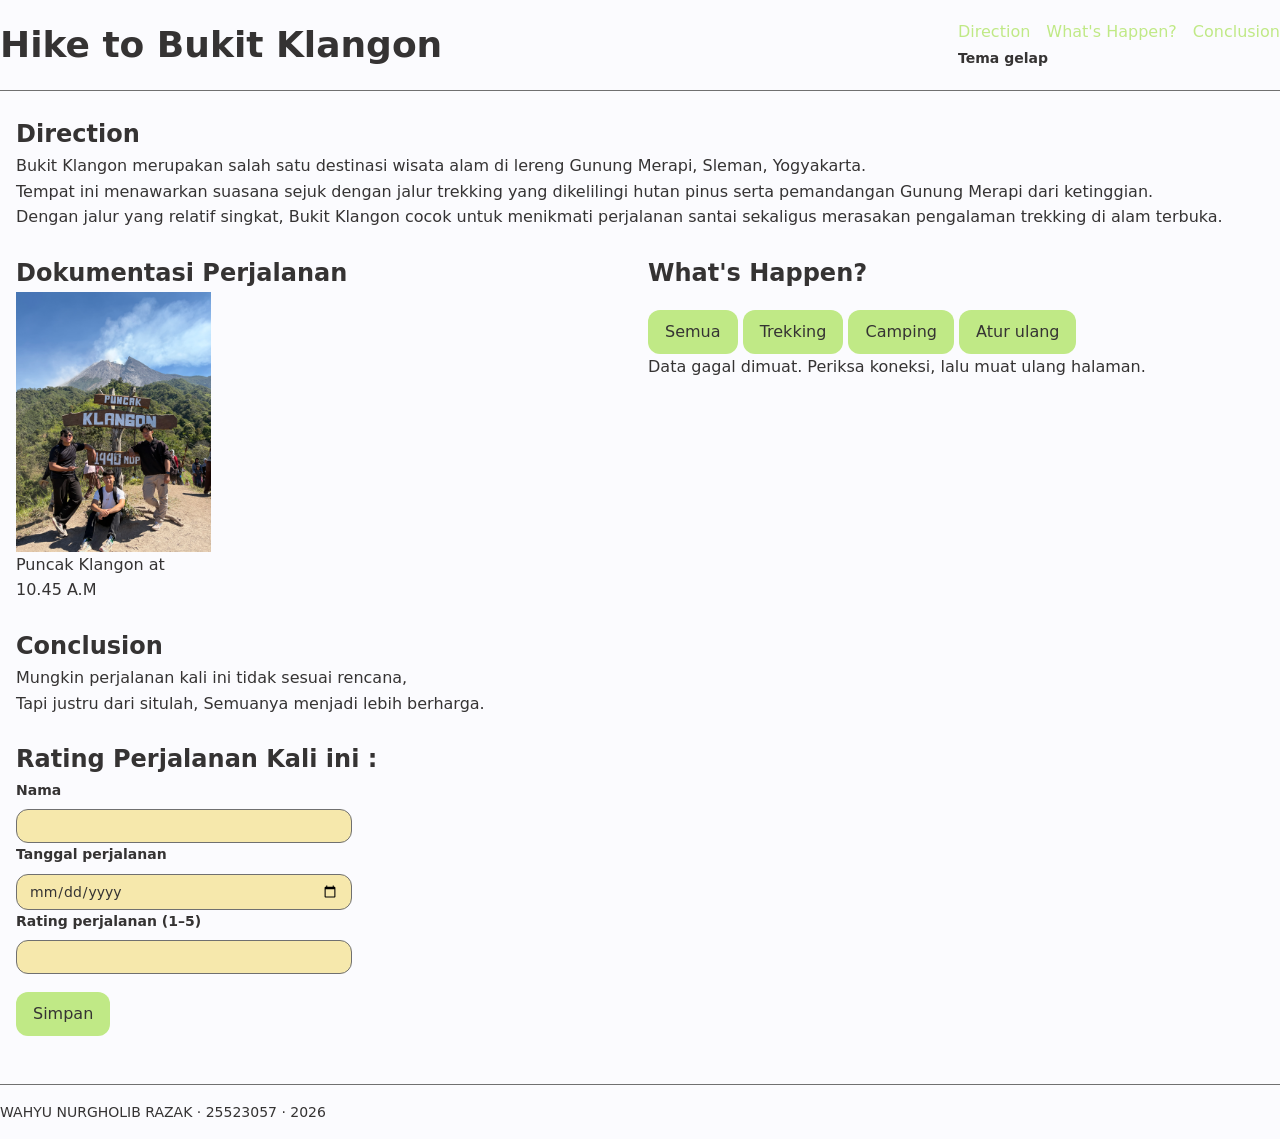
<file: backup-ws-p12/profil.html>
<!--
  KERANGKA AWAL — Halaman Profil Saya
  PABW 2026/2027 · Pertemuan 3

  Cara pakai:
  1. Salin berkas ini, ganti nama menjadi profil.html
  2. Ganti setiap tulisan TODO dengan isi milik Anda SENDIRI
  3. Simpan, lalu buka di peramban (F5 untuk memuat ulang)
  4. Kerjakan berurutan mengikuti Lembar B, C, D, dan E pada worksheet

  Jangan menghapus komentar TODO sebelum bagian itu Anda kerjakan —
  komentar itu adalah daftar periksa Anda sendiri.
-->

<!doctype html>
<html lang="id">
  <head>
    <title>Hike to Bukit Klangon</title>
    <meta charset="utf-8" />
    <meta name="viewport" content="width=device-width, initial-scale=1.0" />

    <link rel="stylesheet" href="tokens.css" />
    <link rel="stylesheet" href="base.css" />
    <link rel="stylesheet" href="layout.css" />
    <link rel="stylesheet" href="komponen.css" />
    <link rel="stylesheet" href="tema.css" />
    <link rel="stylesheet" href="responsif.css" />
  </head>

  <body>
    <div class="page">
      <header>
        <div class="header-baris">
          <h1>Hike to Bukit Klangon</h1>

          <nav aria-label="Navigasi utama">
            <ul>
              <li><a href="#direction">Direction</a></li>
              <li><a href="#whats-happen">What's Happen?</a></li>
              <li><a href="#conclusion">Conclusion</a></li>
            </ul>

            <div class="tema">
              <input type="checkbox" id="tema" class="pengalih-tema" />
              <label for="tema" class="tombol-tema">Tema gelap</label>
            </div>
          </nav>
        </div>
      </header>

      <main>
        <section id="direction">
          <h2>Direction</h2>

          <p>
            Bukit Klangon merupakan salah satu destinasi wisata alam di lereng
            Gunung Merapi, Sleman, Yogyakarta.
          </p>

          <p>
            Tempat ini menawarkan suasana sejuk dengan jalur trekking yang
            dikelilingi hutan pinus serta pemandangan Gunung Merapi dari
            ketinggian.
          </p>

          <p>
            Dengan jalur yang relatif singkat, Bukit Klangon cocok untuk
            menikmati perjalanan santai sekaligus merasakan pengalaman trekking
            di alam terbuka.
          </p>
        </section>

        <div class="isi">
          <section id="galeri">
            <h2>Dokumentasi Perjalanan</h2>

            <div class="galeri-grid">
              <figure>
                <img
                  src="IMG_2021.jpg"
                  alt="Pemandangan Gunung Merapi dari puncak Bukit Klangon"
                  width="300"
                  height="340"
                  loading="lazy"
                />

                <figcaption>Puncak Klangon at 10.45 A.M</figcaption>
              </figure>
            </div>
          </section>

          <section id="whats-happen">
            <h2>What's Happen?</h2>

            <!-- WADAH TOMBOL FILTER -->
            <div id="filter">
              <div id="filter">
                <button data-kategori="semua" class="aktif">Semua</button>
                <button data-kategori="trekking">Trekking</button>
                <button data-kategori="camping">Camping</button>
                <button id="atur-ulang">Atur ulang</button>
              </div>
            </div>

            <!-- Pesan Jika Filter Kosong -->
            <p id="pesan-kosong" hidden>Tidak ada catatan pada kategori ini</p>

            <!-- Pesan Saat Data Dimuat -->
            <p id="muat" hidden>Memuat data...</p>

            <!-- Wadah Daftar Proyek -->
            <div class="katalog" id="daftar">
              <!-- Isinya diisi otomatis oleh file dom.js -->
            </div>
          </section>
        </div>

        <section id="conclusion">
          <h2>Conclusion</h2>

          <p>Mungkin perjalanan kali ini tidak sesuai rencana,</p>

          <p>Tapi justru dari situlah, Semuanya menjadi lebih berharga.</p>
        </section>

        <section id="form-perjalanan">
          <h2>Rating Perjalanan Kali ini :</h2>

          <form action="/simpan" method="post">
            <div class="form-kolom">
              <label for="nama">Nama</label>

              <input type="text" id="nama" name="nama" required />

              <small class="pesan-galat"> Nama wajib diisi. </small>
            </div>

            <div class="form-kolom">
              <label for="tanggal"> Tanggal perjalanan </label>

              <input type="date" id="tanggal" name="tanggal" required />

              <small class="pesan-galat">
                Tanggal perjalanan wajib diisi.
              </small>
            </div>

            <div class="form-kolom">
              <label for="rating"> Rating perjalanan (1–5) </label>

              <input
                type="number"
                id="rating"
                name="rating"
                min="1"
                max="5"
                required
              />

              <small class="pesan-galat">
                Rating harus diisi dengan angka 1 sampai 5.
              </small>
            </div>

            <button type="submit">Simpan</button>
          </form>
        </section>
      </main>

      <footer>
        <p>WAHYU NURGHOLIB RAZAK · 25523057 · 2026</p>
      </footer>
    </div>

    <script type="module" src="js/app.js"></script>
  </body>
</html>
</file>
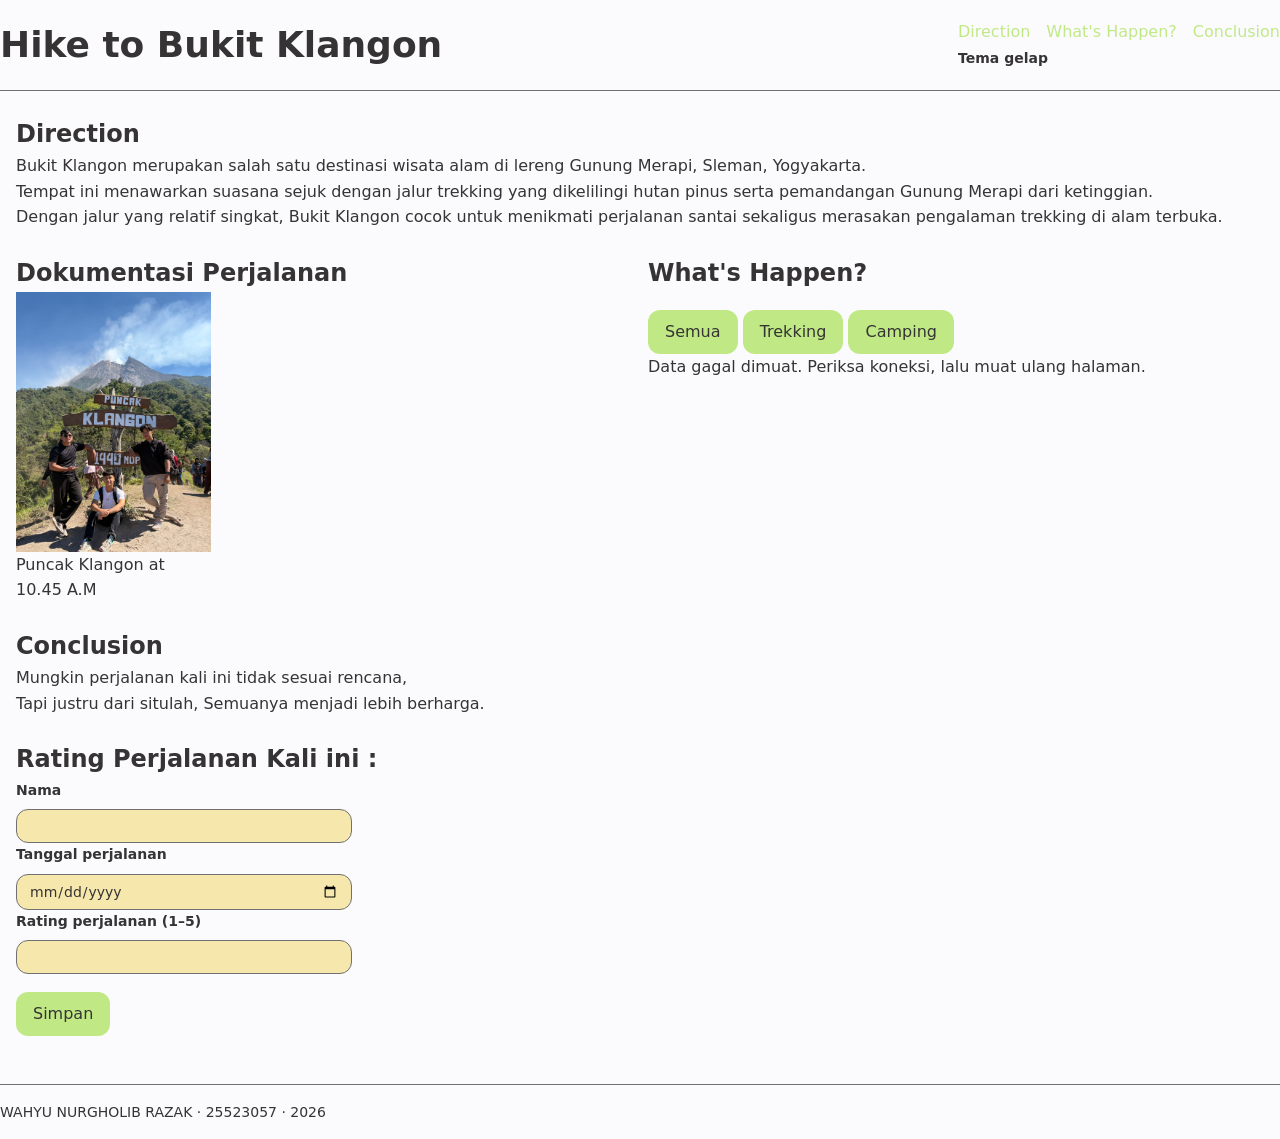
<file: worksheet-p10/profil.html>
<!--
  KERANGKA AWAL — Halaman Profil Saya
  PABW 2026/2027 · Pertemuan 3

  Cara pakai:
  1. Salin berkas ini, ganti nama menjadi profil.html
  2. Ganti setiap tulisan TODO dengan isi milik Anda SENDIRI
  3. Simpan, lalu buka di peramban (F5 untuk memuat ulang)
  4. Kerjakan berurutan mengikuti Lembar B, C, D, dan E pada worksheet

  Jangan menghapus komentar TODO sebelum bagian itu Anda kerjakan —
  komentar itu adalah daftar periksa Anda sendiri.
-->

<!doctype html>
<html lang="id">
  <head>
    <title>Hike to Bukit Klangon</title>
    <meta charset="utf-8" />
    <meta name="viewport" content="width=device-width, initial-scale=1.0" />

    <link rel="stylesheet" href="tokens.css" />
    <link rel="stylesheet" href="base.css" />
    <link rel="stylesheet" href="layout.css" />
    <link rel="stylesheet" href="komponen.css" />
    <link rel="stylesheet" href="tema.css" />
    <link rel="stylesheet" href="responsif.css" />
  </head>

  <body>
    <div class="page">
      <header>
        <div class="header-baris">
          <h1>Hike to Bukit Klangon</h1>

          <nav aria-label="Navigasi utama">
            <ul>
              <li><a href="#direction">Direction</a></li>
              <li><a href="#whats-happen">What's Happen?</a></li>
              <li><a href="#conclusion">Conclusion</a></li>
            </ul>

            <div class="tema">
              <input type="checkbox" id="tema" class="pengalih-tema" />
              <label for="tema" class="tombol-tema">Tema gelap</label>
            </div>
          </nav>
        </div>
      </header>

      <main>
        <section id="direction">
          <h2>Direction</h2>

          <p>
            Bukit Klangon merupakan salah satu destinasi wisata alam di lereng
            Gunung Merapi, Sleman, Yogyakarta.
          </p>

          <p>
            Tempat ini menawarkan suasana sejuk dengan jalur trekking yang
            dikelilingi hutan pinus serta pemandangan Gunung Merapi dari
            ketinggian.
          </p>

          <p>
            Dengan jalur yang relatif singkat, Bukit Klangon cocok untuk
            menikmati perjalanan santai sekaligus merasakan pengalaman trekking
            di alam terbuka.
          </p>
        </section>

        <div class="isi">
          <section id="galeri">
            <h2>Dokumentasi Perjalanan</h2>

            <div class="galeri-grid">
              <figure>
                <img
                  src="IMG_2021.jpg"
                  alt="Pemandangan Gunung Merapi dari puncak Bukit Klangon"
                  width="300"
                  height="340"
                  loading="lazy"
                />

                <figcaption>Puncak Klangon at 10.45 A.M</figcaption>
              </figure>
            </div>
          </section>

          <section id="whats-happen">
            <h2>What's Happen?</h2>

            <!-- WADAH TOMBOL FILTER -->
            <div id="filter">
              <div id="filter">
                <button data-kategori="semua" class="aktif">Semua</button>
                <button data-kategori="trekking">Trekking</button>
                <button data-kategori="camping">Camping</button>
              </div>
            </div>

            <!-- Pesan Jika Filter Kosong -->
            <p id="pesan-kosong" hidden>Tidak ada catatan pada kategori ini</p>

            <!-- Pesan Saat Data Dimuat -->
            <p id="muat" hidden>Memuat data...</p>

            <!-- Wadah Daftar Proyek -->
            <div class="katalog" id="daftar">
              <!-- Isinya diisi otomatis oleh file dom.js -->
            </div>
          </section>
        </div>

        <section id="conclusion">
          <h2>Conclusion</h2>

          <p>Mungkin perjalanan kali ini tidak sesuai rencana,</p>

          <p>Tapi justru dari situlah, Semuanya menjadi lebih berharga.</p>
        </section>

        <section id="form-perjalanan">
          <h2>Rating Perjalanan Kali ini :</h2>

          <form action="/simpan" method="post">
            <div class="form-kolom">
              <label for="nama">Nama</label>

              <input type="text" id="nama" name="nama" required />

              <small class="pesan-galat"> Nama wajib diisi. </small>
            </div>

            <div class="form-kolom">
              <label for="tanggal"> Tanggal perjalanan </label>

              <input type="date" id="tanggal" name="tanggal" required />

              <small class="pesan-galat">
                Tanggal perjalanan wajib diisi.
              </small>
            </div>

            <div class="form-kolom">
              <label for="rating"> Rating perjalanan (1–5) </label>

              <input
                type="number"
                id="rating"
                name="rating"
                min="1"
                max="5"
                required
              />

              <small class="pesan-galat">
                Rating harus diisi dengan angka 1 sampai 5.
              </small>
            </div>

            <button type="submit">Simpan</button>
          </form>
        </section>
      </main>

      <footer>
        <p>WAHYU NURGHOLIB RAZAK · 25523057 · 2026</p>
      </footer>
    </div>

    <script type="module" src="js/app.js"></script>
  </body>
</html>
</file>
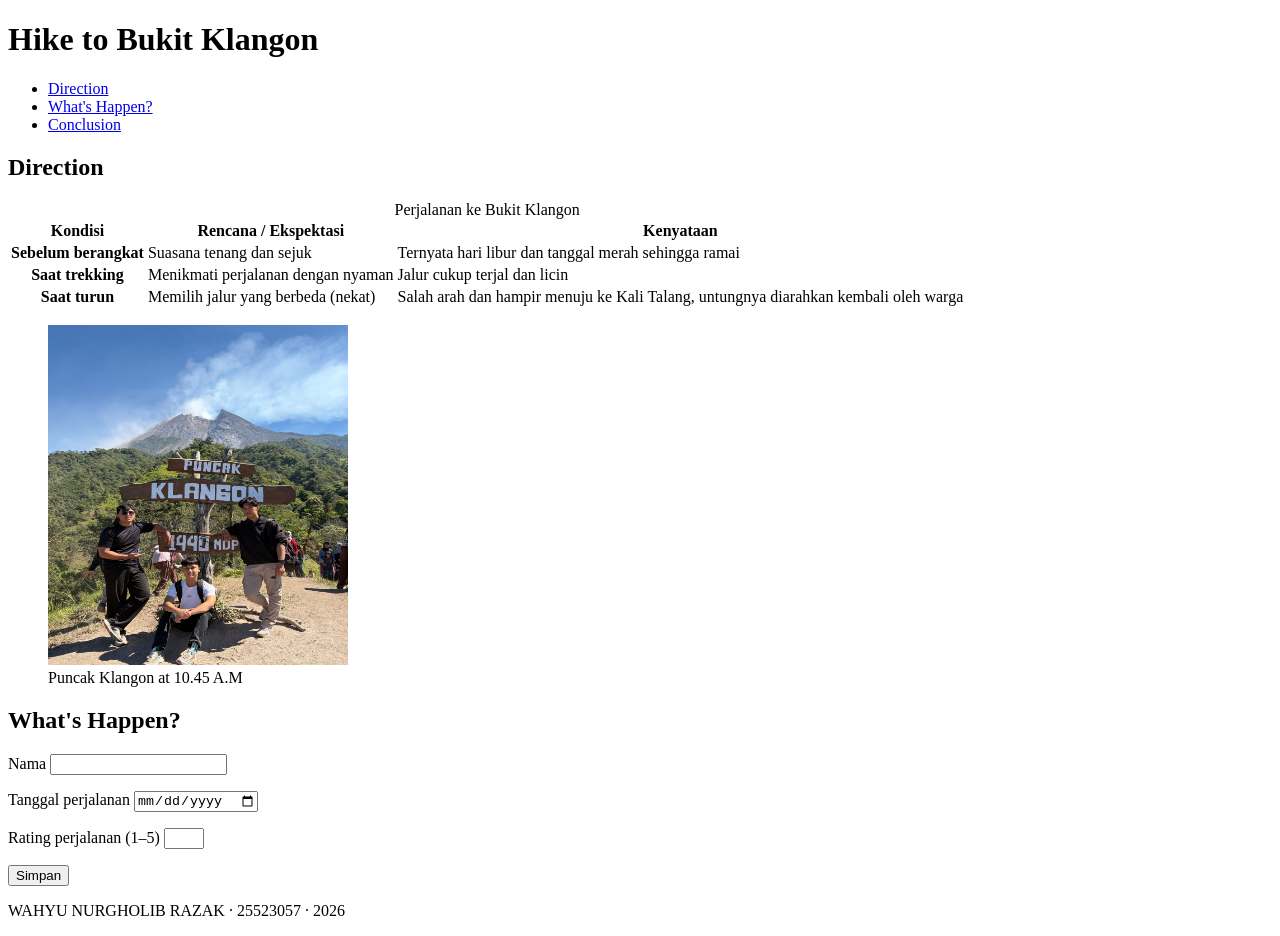
<file: worksheet-p3/profil.html>
<!--
  KERANGKA AWAL — Halaman Profil Saya
  PABW 2026/2027 · Pertemuan 3

  Cara pakai:
  1. Salin berkas ini, ganti nama menjadi profil.html
  2. Ganti setiap tulisan TODO dengan isi milik Anda SENDIRI
  3. Simpan, lalu buka di peramban (F5 untuk memuat ulang)
  4. Kerjakan berurutan mengikuti Lembar B, C, D, dan E pada worksheet

  Jangan menghapus komentar TODO sebelum bagian itu Anda kerjakan —
  komentar itu adalah daftar periksa Anda sendiri.
-->

<!doctype html>
<html lang="id">
  <head>
    <title>Hike to Bukit Klangon</title>
    <meta charset="utf-8" />
    <meta name="viewport" content="width=device-width, initial-scale=1.0" />
  </head>

  <body>
    <header>
      <h1>Hike to Bukit Klangon</h1>
      <nav aria-label="Navigasi utama">
        <ul>
          <li><a href="#direction">Direction</a></li>
          <li><a href="#whats-happen">What's Happen?</a></li>
          <li><a href="#conclusion">Conclusion</a></li>
        </ul>
      </nav>
    </header>

    <main>
      <section id="direction">
        <h2>Direction</h2>
        <table>
          <caption>
            Perjalanan ke Bukit Klangon
          </caption>

          <thead>
            <tr>
              <th scope="col">Kondisi</th>
              <th scope="col">Rencana / Ekspektasi</th>
              <th scope="col">Kenyataan</th>
            </tr>
          </thead>

          <tbody>
            <tr>
              <th scope="row">Sebelum berangkat</th>
              <td>Suasana tenang dan sejuk</td>
              <td>Ternyata hari libur dan tanggal merah sehingga ramai</td>
            </tr>

            <tr>
              <th scope="row">Saat trekking</th>
              <td>Menikmati perjalanan dengan nyaman</td>
              <td>Jalur cukup terjal dan licin</td>
            </tr>

            <tr>
              <th scope="row">Saat turun</th>
              <td>Memilih jalur yang berbeda (nekat)</td>
              <td>Salah arah dan hampir menuju ke Kali Talang, untungnya diarahkan kembali oleh warga</td>
            </tr>
          </tbody>
        </table>
        <figure>
          <img
            src="IMG_2021.jpg"
            alt="FOTO DI PUNCAK KLANGON"
            width="300"
            height="340"
            loading="lazy"
          />
          <figcaption>Puncak Klangon at 10.45 A.M</figcaption>
        </figure>
      </section>

      <section id="whats-happen">
        <h2>What's Happen?</h2>

        <form action="/simpan" method="post">
          <p>
            <label for="nama">Nama</label>
            <input type="text" id="nama" name="nama" required />
          </p>

          <p>
            <label for="tanggal">Tanggal perjalanan</label>
            <input type="date" id="tanggal" name="tanggal" required />
          </p>

          <p>
            <label for="rating">Rating perjalanan (1–5)</label>
            <input
              type="number"
              id="rating"
              name="rating"
              min="1"
              max="5"
              required
            />
          </p>

          <button type="submit">Simpan</button>
        </form>
      </section>
    </main>

    <footer id="conclusion">
      <p>WAHYU NURGHOLIB RAZAK · 25523057 · 2026</p>
    </footer>
  </body>
</html>
</file>
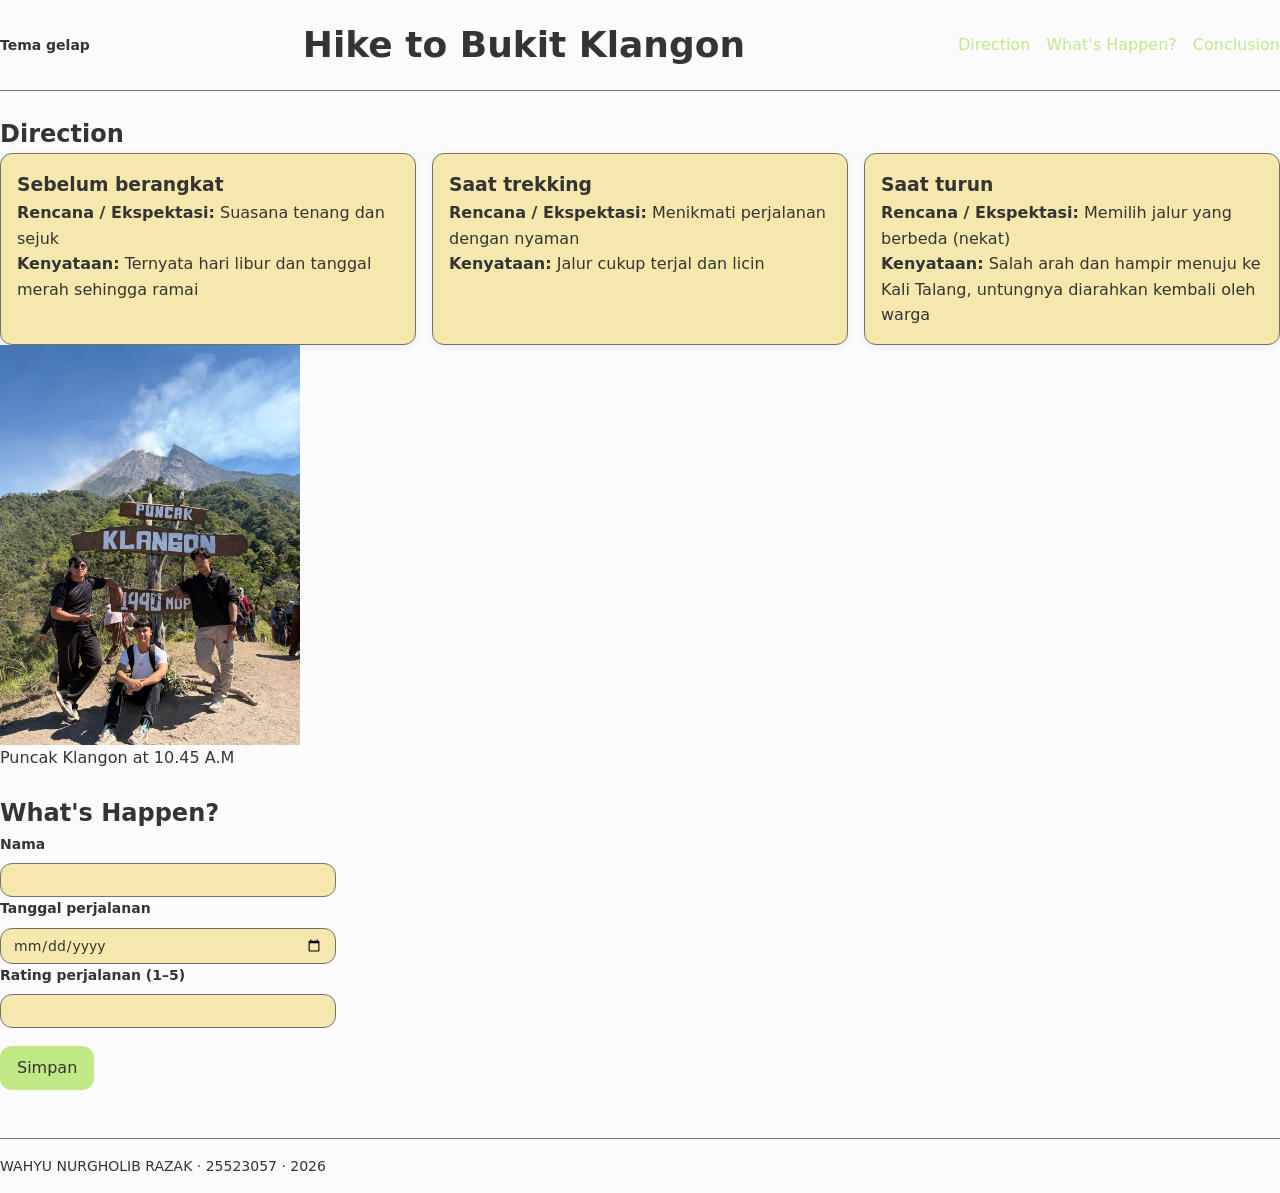
<file: worksheet-p4/profil.html>
<!--
  KERANGKA AWAL — Halaman Profil Saya
  PABW 2026/2027 · Pertemuan 3

  Cara pakai:
  1. Salin berkas ini, ganti nama menjadi profil.html
  2. Ganti setiap tulisan TODO dengan isi milik Anda SENDIRI
  3. Simpan, lalu buka di peramban (F5 untuk memuat ulang)
  4. Kerjakan berurutan mengikuti Lembar B, C, D, dan E pada worksheet

  Jangan menghapus komentar TODO sebelum bagian itu Anda kerjakan —
  komentar itu adalah daftar periksa Anda sendiri.
-->

<!doctype html>
<html lang="id">
  <head>
    <title>Hike to Bukit Klangon</title>
    <meta charset="utf-8" />
    <meta name="viewport" content="width=device-width, initial-scale=1.0" />

    <link rel="stylesheet" href="tokens.css" />
    <link rel="stylesheet" href="base.css" />
    <link rel="stylesheet" href="layout.css" />
    <link rel="stylesheet" href="komponen.css" />
    <link rel="stylesheet" href="tema.css" />
  </head>

  <body>
    <header>
      <div class="header-baris">
        <input type="checkbox" id="tema" class="pengalih-tema" />
        <label for="tema" class="tombol-tema">Tema gelap</label>
        <h1>Hike to Bukit Klangon</h1>
        <nav aria-label="Navigasi utama">
          <ul>
            <li><a href="#direction">Direction</a></li>
            <li><a href="#whats-happen">What's Happen?</a></li>
            <li><a href="#conclusion">Conclusion</a></li>
          </ul>
        </nav>
      </div>
    </header>

    <main>
      <section id="direction">
        <h2>Direction</h2>
        <div class="katalog">
          <article class="kartu">
            <h3>Sebelum berangkat</h3>
            <p>
              <strong>Rencana / Ekspektasi:</strong> Suasana tenang dan sejuk
            </p>
            <p>
              <strong>Kenyataan:</strong> Ternyata hari libur dan tanggal merah
              sehingga ramai
            </p>
          </article>

          <article class="kartu">
            <h3>Saat trekking</h3>
            <p>
              <strong>Rencana / Ekspektasi:</strong> Menikmati perjalanan dengan
              nyaman
            </p>
            <p><strong>Kenyataan:</strong> Jalur cukup terjal dan licin</p>
          </article>

          <article class="kartu">
            <h3>Saat turun</h3>
            <p>
              <strong>Rencana / Ekspektasi:</strong> Memilih jalur yang berbeda
              (nekat)
            </p>
            <p>
              <strong>Kenyataan:</strong> Salah arah dan hampir menuju ke Kali
              Talang, untungnya diarahkan kembali oleh warga
            </p>
          </article>
        </div>
        <figure>
          <img
            src="IMG_2021.jpg"
            alt="FOTO DI PUNCAK KLANGON"
            width="300"
            height="340"
            loading="lazy"
          />
          <figcaption>Puncak Klangon at 10.45 A.M</figcaption>
        </figure>
      </section>

      <section id="whats-happen">
        <h2>What's Happen?</h2>

        <form action="/simpan" method="post">
          <div class="form-kolom">
            <label for="nama">Nama</label>
            <input type="text" id="nama" name="nama" required />
            <small class="pesan-galat">Nama wajib diisi.</small>
          </div>

          <div class="form-kolom">
            <label for="tanggal">Tanggal perjalanan</label>
            <input type="date" id="tanggal" name="tanggal" required />
            <small class="pesan-galat"> Tanggal perjalanan wajib diisi. </small>
          </div>

          <div class="form-kolom">
            <label for="rating">Rating perjalanan (1–5)</label>
            <input
              type="number"
              id="rating"
              name="rating"
              min="1"
              max="5"
              required
            />
            <small class="pesan-galat">
              Rating harus diisi dengan angka 1 sampai 5.
            </small>
          </div>

          <button type="submit">Simpan</button>
        </form>
      </section>
    </main>

    <footer id="conclusion">
      <p>WAHYU NURGHOLIB RAZAK · 25523057 · 2026</p>
    </footer>
  </body>
</html>
</file>
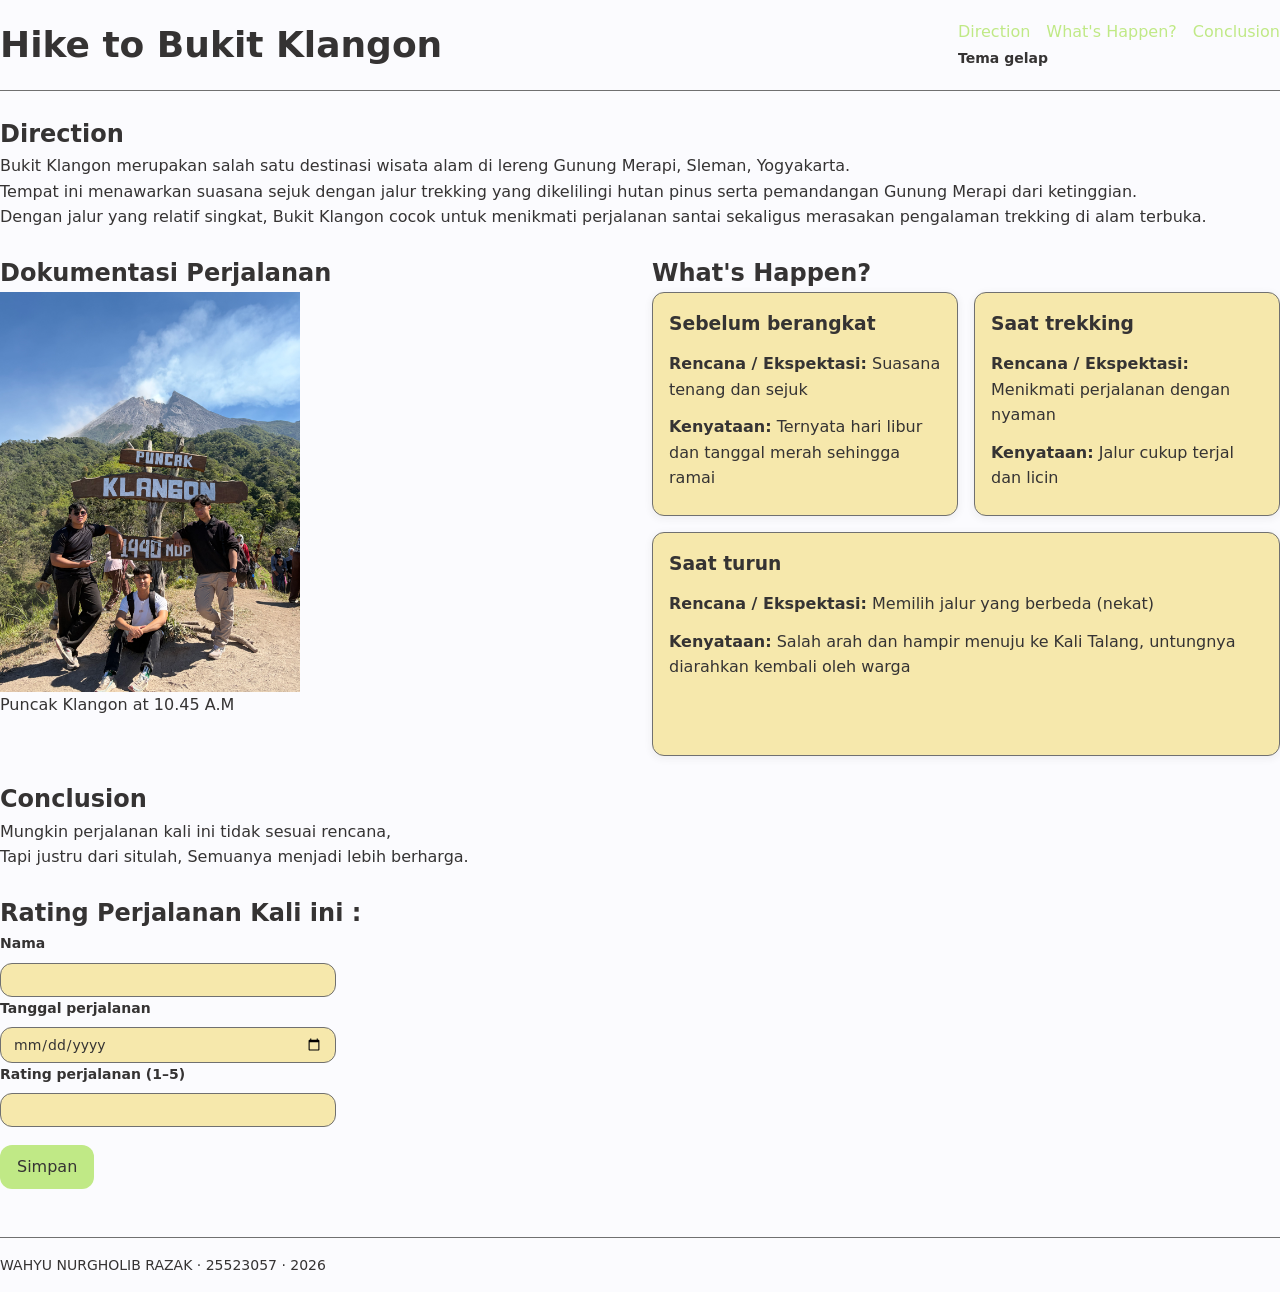
<file: worksheet-p5/profil.html>
<!--
  KERANGKA AWAL — Halaman Profil Saya
  PABW 2026/2027 · Pertemuan 3

  Cara pakai:
  1. Salin berkas ini, ganti nama menjadi profil.html
  2. Ganti setiap tulisan TODO dengan isi milik Anda SENDIRI
  3. Simpan, lalu buka di peramban (F5 untuk memuat ulang)
  4. Kerjakan berurutan mengikuti Lembar B, C, D, dan E pada worksheet

  Jangan menghapus komentar TODO sebelum bagian itu Anda kerjakan —
  komentar itu adalah daftar periksa Anda sendiri.
-->

<!doctype html>
<html lang="id">
  <head>
    <title>Hike to Bukit Klangon</title>
    <meta charset="utf-8" />
    <meta name="viewport" content="width=device-width, initial-scale=1.0" />

    <link rel="stylesheet" href="tokens.css" />
    <link rel="stylesheet" href="base.css" />
    <link rel="stylesheet" href="layout.css" />
    <link rel="stylesheet" href="komponen.css" />
    <link rel="stylesheet" href="tema.css" />
  </head>

  <body>
    <div class="page">

      <header>
        <div class="header-baris">
          <h1>Hike to Bukit Klangon</h1>

          <nav aria-label="Navigasi utama">
            <ul>
              <li><a href="#direction">Direction</a></li>
              <li><a href="#whats-happen">What's Happen?</a></li>
              <li><a href="#conclusion">Conclusion</a></li>
            </ul>

            <div class="tema">
              <input
                type="checkbox"
                id="tema"
                class="pengalih-tema"
              />
              <label for="tema" class="tombol-tema">Tema gelap</label>
            </div>
          </nav>
        </div>
      </header>

      <main>

        <section id="direction">
          <h2>Direction</h2>

          <p>
            Bukit Klangon merupakan salah satu destinasi wisata alam di lereng
            Gunung Merapi, Sleman, Yogyakarta.
          </p>

          <p>
            Tempat ini menawarkan suasana sejuk dengan jalur trekking yang
            dikelilingi hutan pinus serta pemandangan Gunung Merapi dari
            ketinggian.
          </p>

          <p>
            Dengan jalur yang relatif singkat, Bukit Klangon cocok untuk
            menikmati perjalanan santai sekaligus merasakan pengalaman trekking
            di alam terbuka.
          </p>
        </section>

        <div class="isi">

          <section id="galeri">
            <h2>Dokumentasi Perjalanan</h2>

            <div class="galeri-grid">
            <figure>
              <img
                src="IMG_2021.jpg"
                alt="Pemandangan Gunung Merapi dari puncak Bukit Klangon"
                width="300"
                height="340"
                loading="lazy"
              />

              <figcaption>
                Puncak Klangon at 10.45 A.M
              </figcaption>
            </figure>
            </div>
          </section>

          <section id="whats-happen">
            <h2>What's Happen?</h2>

            <div class="katalog">

              <article class="kartu">
                <h3>Sebelum berangkat</h3>

                <p>
                  <strong>Rencana / Ekspektasi:</strong>
                  Suasana tenang dan sejuk
                </p>

                <p>
                  <strong>Kenyataan:</strong>
                  Ternyata hari libur dan tanggal merah sehingga ramai
                </p>
              </article>

              <article class="kartu">
                <h3>Saat trekking</h3>

                <p>
                  <strong>Rencana / Ekspektasi:</strong>
                  Menikmati perjalanan dengan nyaman
                </p>

                <p>
                  <strong>Kenyataan:</strong>
                  Jalur cukup terjal dan licin
                </p>
              </article>

              <article class="kartu">
                <h3>Saat turun</h3>

                <p>
                  <strong>Rencana / Ekspektasi:</strong>
                  Memilih jalur yang berbeda (nekat)
                </p>

                <p>
                  <strong>Kenyataan:</strong>
                  Salah arah dan hampir menuju ke Kali Talang,
                  untungnya diarahkan kembali oleh warga
                </p>
              </article>

            </div>
          </section>

        </div>

        <section id="conclusion">
          <h2>Conclusion</h2>

          <p>
            Mungkin perjalanan kali ini tidak sesuai rencana,
          </p>

          <p>
            Tapi justru dari situlah, Semuanya menjadi lebih berharga.
          </p>
        </section>

        <section id="form-perjalanan">
          <h2>Rating Perjalanan Kali ini :</h2>

          <form action="/simpan" method="post">

            <div class="form-kolom">
              <label for="nama">Nama</label>

              <input
                type="text"
                id="nama"
                name="nama"
                required
              />

              <small class="pesan-galat">
                Nama wajib diisi.
              </small>
            </div>

            <div class="form-kolom">
              <label for="tanggal">
                Tanggal perjalanan
              </label>

              <input
                type="date"
                id="tanggal"
                name="tanggal"
                required
              />

              <small class="pesan-galat">
                Tanggal perjalanan wajib diisi.
              </small>
            </div>

            <div class="form-kolom">
              <label for="rating">
                Rating perjalanan (1–5)
              </label>

              <input
                type="number"
                id="rating"
                name="rating"
                min="1"
                max="5"
                required
              />

              <small class="pesan-galat">
                Rating harus diisi dengan angka 1 sampai 5.
              </small>
            </div>

            <button type="submit">Simpan</button>

          </form>
        </section>

      </main>

      <footer>
        <p>
          WAHYU NURGHOLIB RAZAK · 25523057 · 2026
        </p>
      </footer>

    </div>
  </body>
</html>
</file>
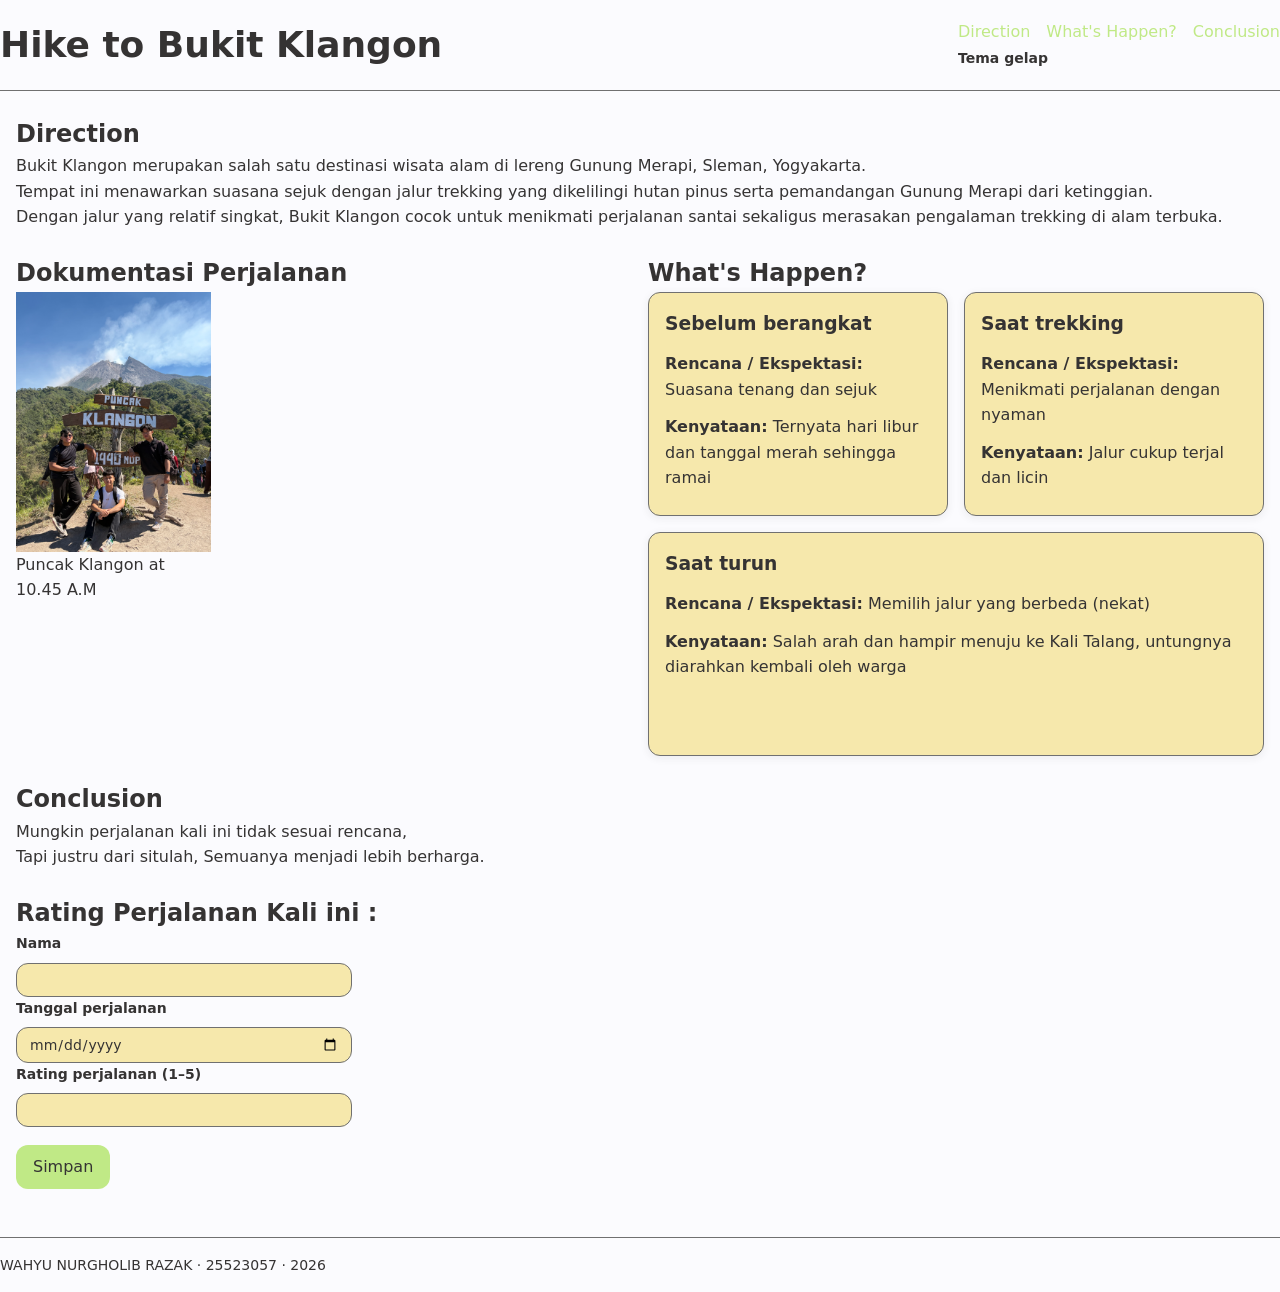
<file: worksheet-p6/profil.html>
<!--
  KERANGKA AWAL — Halaman Profil Saya
  PABW 2026/2027 · Pertemuan 3

  Cara pakai:
  1. Salin berkas ini, ganti nama menjadi profil.html
  2. Ganti setiap tulisan TODO dengan isi milik Anda SENDIRI
  3. Simpan, lalu buka di peramban (F5 untuk memuat ulang)
  4. Kerjakan berurutan mengikuti Lembar B, C, D, dan E pada worksheet

  Jangan menghapus komentar TODO sebelum bagian itu Anda kerjakan —
  komentar itu adalah daftar periksa Anda sendiri.
-->

<!doctype html>
<html lang="id">
  <head>
    <title>Hike to Bukit Klangon</title>
    <meta charset="utf-8" />
    <meta name="viewport" content="width=device-width, initial-scale=1.0" />

    <link rel="stylesheet" href="tokens.css" />
    <link rel="stylesheet" href="base.css" />
    <link rel="stylesheet" href="layout.css" />
    <link rel="stylesheet" href="komponen.css" />
    <link rel="stylesheet" href="tema.css" />
    <link rel="stylesheet" href="responsif.css" />
  </head>

  <body>
    <div class="page">
      <header>
        <div class="header-baris">
          <h1>Hike to Bukit Klangon</h1>

          <nav aria-label="Navigasi utama">
            <ul>
              <li><a href="#direction">Direction</a></li>
              <li><a href="#whats-happen">What's Happen?</a></li>
              <li><a href="#conclusion">Conclusion</a></li>
            </ul>

            <div class="tema">
              <input type="checkbox" id="tema" class="pengalih-tema" />
              <label for="tema" class="tombol-tema">Tema gelap</label>
            </div>
          </nav>
        </div>
      </header>

      <main>
        <section id="direction">
          <h2>Direction</h2>

          <p>
            Bukit Klangon merupakan salah satu destinasi wisata alam di lereng
            Gunung Merapi, Sleman, Yogyakarta.
          </p>

          <p>
            Tempat ini menawarkan suasana sejuk dengan jalur trekking yang
            dikelilingi hutan pinus serta pemandangan Gunung Merapi dari
            ketinggian.
          </p>

          <p>
            Dengan jalur yang relatif singkat, Bukit Klangon cocok untuk
            menikmati perjalanan santai sekaligus merasakan pengalaman trekking
            di alam terbuka.
          </p>
        </section>

        <div class="isi">
          <section id="galeri">
            <h2>Dokumentasi Perjalanan</h2>

            <div class="galeri-grid">
              <figure>
                <img
                  src="IMG_2021.jpg"
                  alt="Pemandangan Gunung Merapi dari puncak Bukit Klangon"
                  width="300"
                  height="340"
                  loading="lazy"
                />

                <figcaption>Puncak Klangon at 10.45 A.M</figcaption>
              </figure>
            </div>
          </section>

          <section id="whats-happen">
            <h2>What's Happen?</h2>

            <div class="katalog">
              <article class="kartu">
                <h3>Sebelum berangkat</h3>

                <p>
                  <strong>Rencana / Ekspektasi:</strong>
                  Suasana tenang dan sejuk
                </p>

                <p>
                  <strong>Kenyataan:</strong>
                  Ternyata hari libur dan tanggal merah sehingga ramai
                </p>
              </article>

              <article class="kartu">
                <h3>Saat trekking</h3>

                <p>
                  <strong>Rencana / Ekspektasi:</strong>
                  Menikmati perjalanan dengan nyaman
                </p>

                <p>
                  <strong>Kenyataan:</strong>
                  Jalur cukup terjal dan licin
                </p>
              </article>

              <article class="kartu">
                <h3>Saat turun</h3>

                <p>
                  <strong>Rencana / Ekspektasi:</strong>
                  Memilih jalur yang berbeda (nekat)
                </p>

                <p>
                  <strong>Kenyataan:</strong>
                  Salah arah dan hampir menuju ke Kali Talang, untungnya
                  diarahkan kembali oleh warga
                </p>
              </article>
            </div>
          </section>
        </div>

        <section id="conclusion">
          <h2>Conclusion</h2>

          <p>Mungkin perjalanan kali ini tidak sesuai rencana,</p>

          <p>Tapi justru dari situlah, Semuanya menjadi lebih berharga.</p>
        </section>

        <section id="form-perjalanan">
          <h2>Rating Perjalanan Kali ini :</h2>

          <form action="/simpan" method="post">
            <div class="form-kolom">
              <label for="nama">Nama</label>

              <input type="text" id="nama" name="nama" required />

              <small class="pesan-galat"> Nama wajib diisi. </small>
            </div>

            <div class="form-kolom">
              <label for="tanggal"> Tanggal perjalanan </label>

              <input type="date" id="tanggal" name="tanggal" required />

              <small class="pesan-galat">
                Tanggal perjalanan wajib diisi.
              </small>
            </div>

            <div class="form-kolom">
              <label for="rating"> Rating perjalanan (1–5) </label>

              <input
                type="number"
                id="rating"
                name="rating"
                min="1"
                max="5"
                required
              />

              <small class="pesan-galat">
                Rating harus diisi dengan angka 1 sampai 5.
              </small>
            </div>

            <button type="submit">Simpan</button>
          </form>
        </section>
      </main>

      <footer>
        <p>WAHYU NURGHOLIB RAZAK · 25523057 · 2026</p>
      </footer>
    </div>
  </body>
</html>
</file>
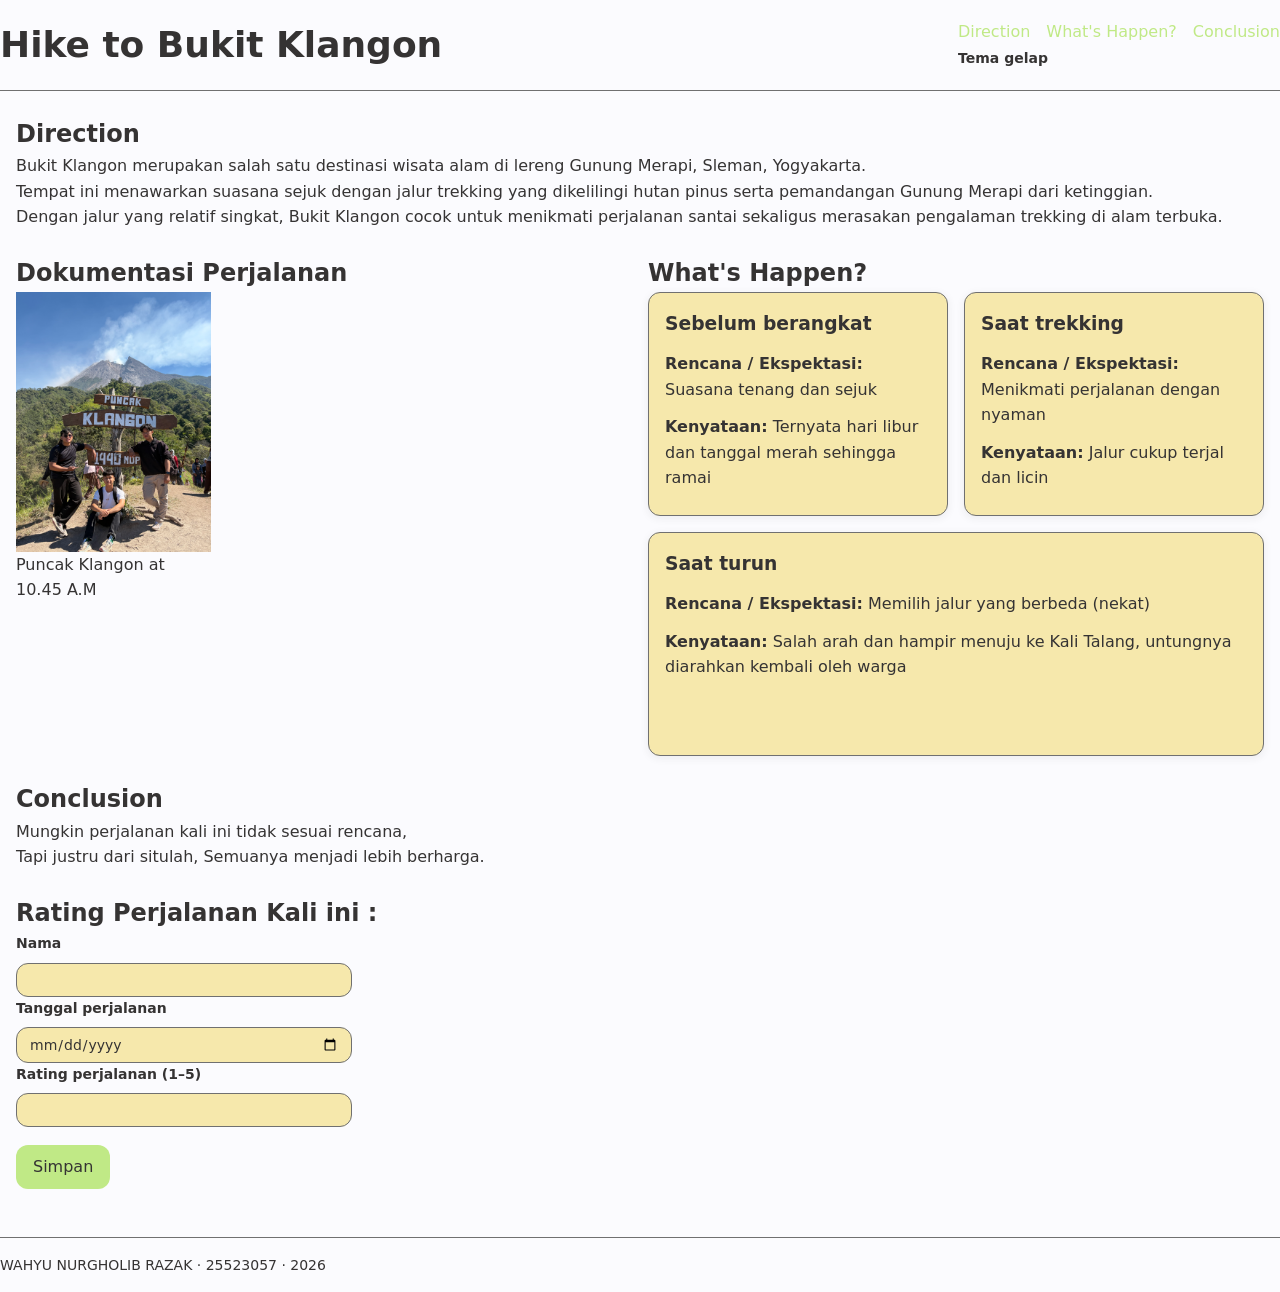
<file: worksheet-p8/profil.html>
<!--
  KERANGKA AWAL — Halaman Profil Saya
  PABW 2026/2027 · Pertemuan 3

  Cara pakai:
  1. Salin berkas ini, ganti nama menjadi profil.html
  2. Ganti setiap tulisan TODO dengan isi milik Anda SENDIRI
  3. Simpan, lalu buka di peramban (F5 untuk memuat ulang)
  4. Kerjakan berurutan mengikuti Lembar B, C, D, dan E pada worksheet

  Jangan menghapus komentar TODO sebelum bagian itu Anda kerjakan —
  komentar itu adalah daftar periksa Anda sendiri.
-->

<!doctype html>
<html lang="id">
  <head>
    <title>Hike to Bukit Klangon</title>
    <meta charset="utf-8" />
    <meta name="viewport" content="width=device-width, initial-scale=1.0" />

    <link rel="stylesheet" href="tokens.css" />
    <link rel="stylesheet" href="base.css" />
    <link rel="stylesheet" href="layout.css" />
    <link rel="stylesheet" href="komponen.css" />
    <link rel="stylesheet" href="tema.css" />
    <link rel="stylesheet" href="responsif.css" />
  </head>

  <body>
    <div class="page">
      <header>
        <div class="header-baris">
          <h1>Hike to Bukit Klangon</h1>

          <nav aria-label="Navigasi utama">
            <ul>
              <li><a href="#direction">Direction</a></li>
              <li><a href="#whats-happen">What's Happen?</a></li>
              <li><a href="#conclusion">Conclusion</a></li>
            </ul>

            <div class="tema">
              <input type="checkbox" id="tema" class="pengalih-tema" />
              <label for="tema" class="tombol-tema">Tema gelap</label>
            </div>
          </nav>
        </div>
      </header>

      <main>
        <section id="direction">
          <h2>Direction</h2>

          <p>
            Bukit Klangon merupakan salah satu destinasi wisata alam di lereng
            Gunung Merapi, Sleman, Yogyakarta.
          </p>

          <p>
            Tempat ini menawarkan suasana sejuk dengan jalur trekking yang
            dikelilingi hutan pinus serta pemandangan Gunung Merapi dari
            ketinggian.
          </p>

          <p>
            Dengan jalur yang relatif singkat, Bukit Klangon cocok untuk
            menikmati perjalanan santai sekaligus merasakan pengalaman trekking
            di alam terbuka.
          </p>
        </section>

        <div class="isi">
          <section id="galeri">
            <h2>Dokumentasi Perjalanan</h2>

            <div class="galeri-grid">
              <figure>
                <img
                  src="IMG_2021.jpg"
                  alt="Pemandangan Gunung Merapi dari puncak Bukit Klangon"
                  width="300"
                  height="340"
                  loading="lazy"
                />

                <figcaption>Puncak Klangon at 10.45 A.M</figcaption>
              </figure>
            </div>
          </section>

          <section id="whats-happen">
            <h2>What's Happen?</h2>

            <div class="katalog">
              <article class="kartu">
                <h3>Sebelum berangkat</h3>

                <p>
                  <strong>Rencana / Ekspektasi:</strong>
                  Suasana tenang dan sejuk
                </p>

                <p>
                  <strong>Kenyataan:</strong>
                  Ternyata hari libur dan tanggal merah sehingga ramai
                </p>
              </article>

              <article class="kartu">
                <h3>Saat trekking</h3>

                <p>
                  <strong>Rencana / Ekspektasi:</strong>
                  Menikmati perjalanan dengan nyaman
                </p>

                <p>
                  <strong>Kenyataan:</strong>
                  Jalur cukup terjal dan licin
                </p>
              </article>

              <article class="kartu">
                <h3>Saat turun</h3>

                <p>
                  <strong>Rencana / Ekspektasi:</strong>
                  Memilih jalur yang berbeda (nekat)
                </p>

                <p>
                  <strong>Kenyataan:</strong>
                  Salah arah dan hampir menuju ke Kali Talang, untungnya
                  diarahkan kembali oleh warga
                </p>
              </article>
            </div>
          </section>
        </div>

        <section id="conclusion">
          <h2>Conclusion</h2>

          <p>Mungkin perjalanan kali ini tidak sesuai rencana,</p>

          <p>Tapi justru dari situlah, Semuanya menjadi lebih berharga.</p>
        </section>

        <section id="form-perjalanan">
          <h2>Rating Perjalanan Kali ini :</h2>

          <form action="/simpan" method="post">
            <div class="form-kolom">
              <label for="nama">Nama</label>

              <input type="text" id="nama" name="nama" required />

              <small class="pesan-galat"> Nama wajib diisi. </small>
            </div>

            <div class="form-kolom">
              <label for="tanggal"> Tanggal perjalanan </label>

              <input type="date" id="tanggal" name="tanggal" required />

              <small class="pesan-galat">
                Tanggal perjalanan wajib diisi.
              </small>
            </div>

            <div class="form-kolom">
              <label for="rating"> Rating perjalanan (1–5) </label>

              <input
                type="number"
                id="rating"
                name="rating"
                min="1"
                max="5"
                required
              />

              <small class="pesan-galat">
                Rating harus diisi dengan angka 1 sampai 5.
              </small>
            </div>

            <button type="submit">Simpan</button>
          </form>
        </section>
      </main>

      <footer>
        <p>WAHYU NURGHOLIB RAZAK · 25523057 · 2026</p>
      </footer>
    </div>

    <script stype="module" src="js/app.js"></script>
  </body>
</html>
</file>
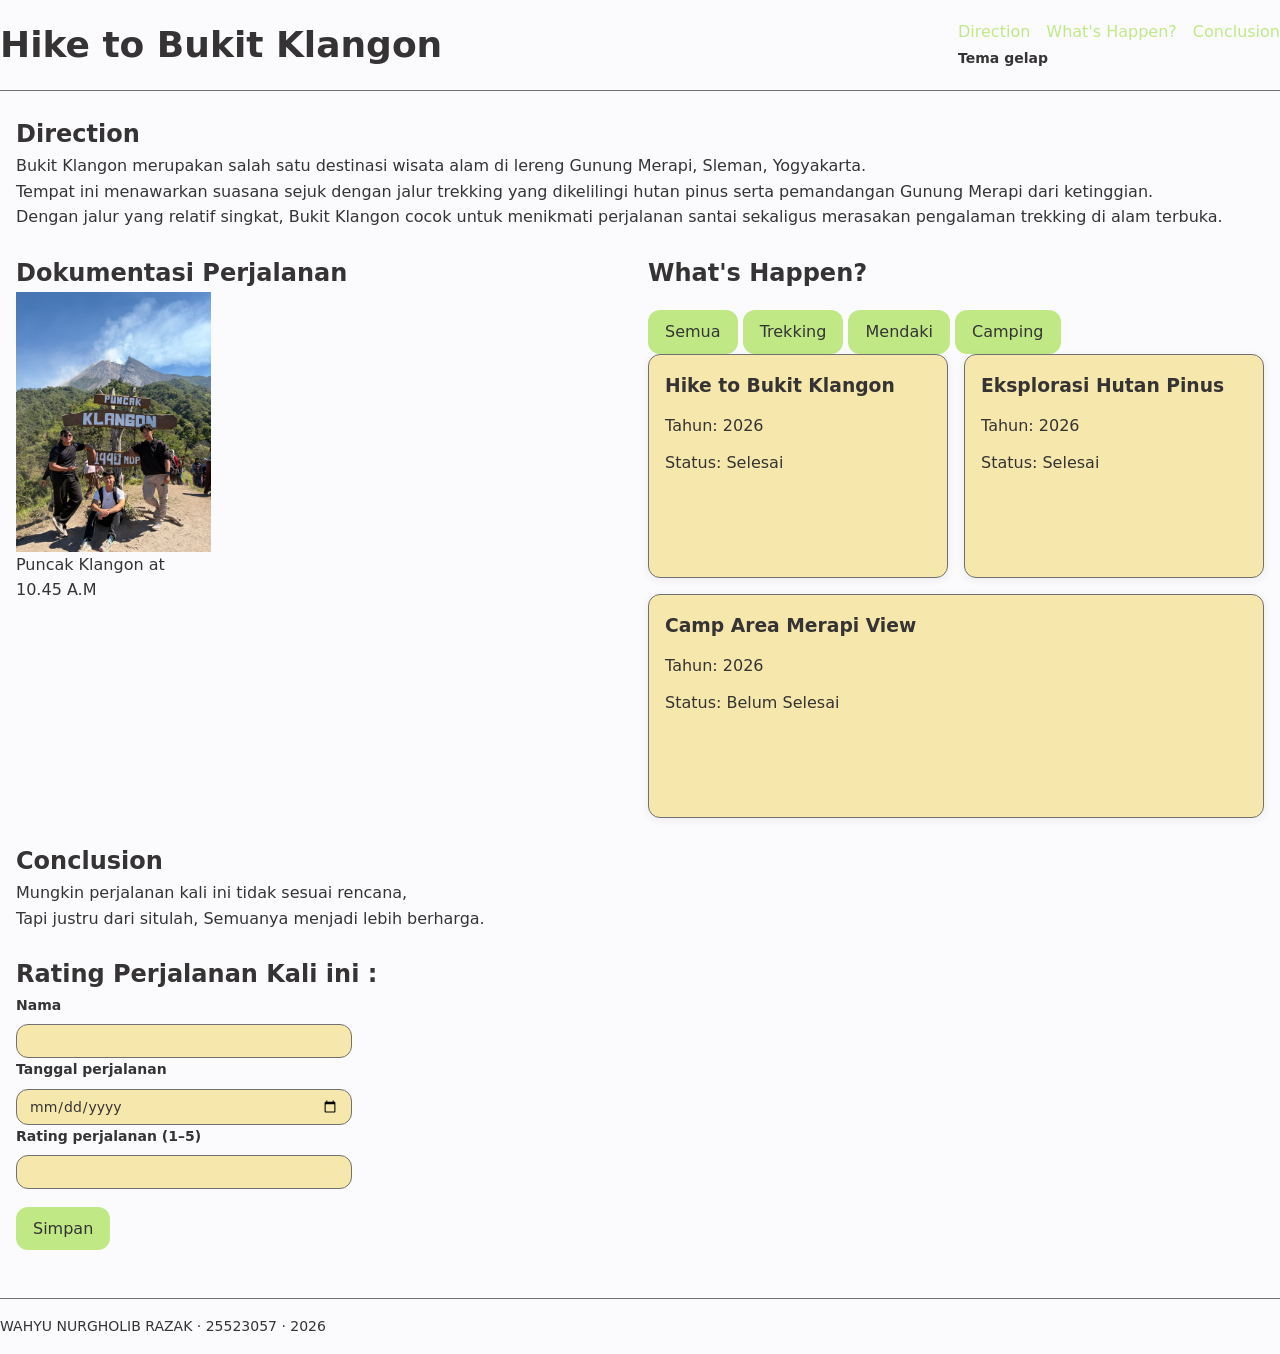
<file: worksheet-p9/profil.html>
<!--
  KERANGKA AWAL — Halaman Profil Saya
  PABW 2026/2027 · Pertemuan 3

  Cara pakai:
  1. Salin berkas ini, ganti nama menjadi profil.html
  2. Ganti setiap tulisan TODO dengan isi milik Anda SENDIRI
  3. Simpan, lalu buka di peramban (F5 untuk memuat ulang)
  4. Kerjakan berurutan mengikuti Lembar B, C, D, dan E pada worksheet

  Jangan menghapus komentar TODO sebelum bagian itu Anda kerjakan —
  komentar itu adalah daftar periksa Anda sendiri.
-->

<!doctype html>
<html lang="id">
  <head>
    <title>Hike to Bukit Klangon</title>
    <meta charset="utf-8" />
    <meta name="viewport" content="width=device-width, initial-scale=1.0" />

    <link rel="stylesheet" href="tokens.css" />
    <link rel="stylesheet" href="base.css" />
    <link rel="stylesheet" href="layout.css" />
    <link rel="stylesheet" href="komponen.css" />
    <link rel="stylesheet" href="tema.css" />
    <link rel="stylesheet" href="responsif.css" />
  </head>

  <body>
    <div class="page">
      <header>
        <div class="header-baris">
          <h1>Hike to Bukit Klangon</h1>

          <nav aria-label="Navigasi utama">
            <ul>
              <li><a href="#direction">Direction</a></li>
              <li><a href="#whats-happen">What's Happen?</a></li>
              <li><a href="#conclusion">Conclusion</a></li>
            </ul>

            <div class="tema">
              <input type="checkbox" id="tema" class="pengalih-tema" />
              <label for="tema" class="tombol-tema">Tema gelap</label>
            </div>
          </nav>
        </div>
      </header>

      <main>
        <section id="direction">
          <h2>Direction</h2>

          <p>
            Bukit Klangon merupakan salah satu destinasi wisata alam di lereng
            Gunung Merapi, Sleman, Yogyakarta.
          </p>

          <p>
            Tempat ini menawarkan suasana sejuk dengan jalur trekking yang
            dikelilingi hutan pinus serta pemandangan Gunung Merapi dari
            ketinggian.
          </p>

          <p>
            Dengan jalur yang relatif singkat, Bukit Klangon cocok untuk
            menikmati perjalanan santai sekaligus merasakan pengalaman trekking
            di alam terbuka.
          </p>
        </section>

        <div class="isi">
          <section id="galeri">
            <h2>Dokumentasi Perjalanan</h2>

            <div class="galeri-grid">
              <figure>
                <img
                  src="IMG_2021.jpg"
                  alt="Pemandangan Gunung Merapi dari puncak Bukit Klangon"
                  width="300"
                  height="340"
                  loading="lazy"
                />

                <figcaption>Puncak Klangon at 10.45 A.M</figcaption>
              </figure>
            </div>
          </section>

          <section id="whats-happen">
            <h2>What's Happen?</h2>

            <!-- WADAH TOMBOL FILTER -->
            <div id="filter">
              <button data-kategori="semua" class="aktif">Semua</button>
              <button data-kategori="trekking">Trekking</button>
              <button data-kategori="Mendaki">Mendaki</button>              
              <button data-kategori="camping">Camping</button>
            </div>

            <!-- Pesan Jika Filter Kosong -->
            <p id="pesan-kosong" hidden>Tidak ada catatan pada kategori ini</p>

            <!-- Wadah Tunggal Tempat dom.js Menggambar Kartu -->
            <div class="katalog" id="daftar">
              <!-- Isinya diisi otomatis oleh file dom.js -->
            </div>
          </section>
        </div>

        <section id="conclusion">
          <h2>Conclusion</h2>

          <p>Mungkin perjalanan kali ini tidak sesuai rencana,</p>

          <p>Tapi justru dari situlah, Semuanya menjadi lebih berharga.</p>
        </section>

        <section id="form-perjalanan">
          <h2>Rating Perjalanan Kali ini :</h2>

          <form action="/simpan" method="post">
            <div class="form-kolom">
              <label for="nama">Nama</label>

              <input type="text" id="nama" name="nama" required />

              <small class="pesan-galat"> Nama wajib diisi. </small>
            </div>

            <div class="form-kolom">
              <label for="tanggal"> Tanggal perjalanan </label>

              <input type="date" id="tanggal" name="tanggal" required />

              <small class="pesan-galat">
                Tanggal perjalanan wajib diisi.
              </small>
            </div>

            <div class="form-kolom">
              <label for="rating"> Rating perjalanan (1–5) </label>

              <input
                type="number"
                id="rating"
                name="rating"
                min="1"
                max="5"
                required
              />

              <small class="pesan-galat">
                Rating harus diisi dengan angka 1 sampai 5.
              </small>
            </div>

            <button type="submit">Simpan</button>
          </form>
        </section>
      </main>

      <footer>
        <p>WAHYU NURGHOLIB RAZAK · 25523057 · 2026</p>
      </footer>
    </div>

    <script type="module" src="js/app.js"></script>
    <script type="module" src="js/dom.js"></script>
  </body>
</html>
</file>
<file: backup-ws-p12/tokens.css>
/* LAPIS 1 — primitif: nilai mentah, tidak menyebut peran apa pun */
:root {
  --green-700: #C0E986;
  --green-500: #C0E986;
  --cream-50: #F6E8AC;
  --gray-900: #353333;

  --space-1: 0.25rem;
  --space-2: 0.5rem;
  --space-3: 0.75rem;
  --space-4: 1rem;
  --space-6: 1.5rem;

  --radius-md: 0.75rem;
  --radius-full: 999px;

  --shadow-1: 0 2px 8px rgba(53, 51, 51, 0.08);

  --text-sm: 0.875rem;
  --text-md: 1rem;
  --text-xl: 1.5rem;
  --text-3xl: 2.25rem;
}

/* LAPIS 2 — semantik: peran. Isinya mengacu ke lapis 1. */
:root {
  --color-bg: #FBFBFE;
  --color-fg: var(--gray-900);
  --color-surface: var(--cream-50);
  --color-border: #707070 ;
  --color-primary: var(--green-700);
  --color-danger: #B6251A;
  --color-focus: #423D3D;

  --card-pad: var(--space-4);
  --section-gap: var(--space-6);
}
</file>
<file: backup-ws-p12/base.css>
*, *::before, *::after {
  box-sizing: border-box;
}

* {
  margin: 0;
}

img {
  max-width: 100%;
  height: auto;
  display: block;
}

body {
  font-family: system-ui, -apple-system, "Segoe UI", sans-serif;
  font-size: var(--text-md);
  line-height: 1.6;
  background: var(--color-bg);
  color: var(--color-fg);
}

h1 {
  font-size: var(--text-3xl);
}

h2 {
  font-size: var(--text-xl);
}
</file>
<file: backup-ws-p12/layout.css>
.page {
  display: grid;
  grid-template-rows: auto 1fr auto;
  min-height: 100dvh;
}

.isi {
  display: grid;
  grid-template-columns: repeat(2, minmax(0, 1fr));
  grid-template-areas: "galeri kejadian";
  gap: var(--space-6);
  min-width: 0;
}

#galeri {
  grid-area: galeri;
}

#whats-happen {
  grid-area: kejadian;
}

header {
  padding-block: var(--space-4);
  border-bottom: 1px solid var(--color-border);
}

.header-baris {
  display: flex;
  align-items: center;
  justify-content: space-between;
  gap: var(--space-4);
  flex-wrap: wrap;
}

nav ul {
  display: flex;
  gap: var(--space-4);
  list-style: none;
  padding: 0;
}

nav a {
  color: var(--color-primary);
  text-decoration: none;
}

nav a:hover {
  text-decoration: underline;
}

main {
  display: flex;
  flex-direction: column;
  gap: var(--section-gap);
  padding-block: var(--space-6);
}

.katalog {
  display: flex;
  flex-wrap: wrap;
  gap: var(--space-4);
}

.kartu {
  min-width: 0;
  flex: 1 1 16rem;
  background: var(--color-surface);
  border: 1px solid var(--color-border);
  border-radius: var(--radius-md);
  box-shadow: var(--shadow-1);
  padding: var(--card-pad);
  overflow-wrap: anywhere;
} 

#whats-happen .kartu {
  display: grid;
  align-content: start;
  min-height: 14rem;
}

footer {
  margin-top: var(--space-6);
  padding-block: var(--space-4);
  border-top: 1px solid var(--color-border);
  color: var(--color-fg);
  font-size: var(--text-sm);
}

main {
  display: flex;
  flex-direction: column;
  gap: var(--section-gap);
  padding-block: var(--space-6);
  padding-inline: var(--space-4);
}
</file>
<file: backup-ws-p12/komponen.css>
form {
  max-width: 21rem;
}

.form-kolom {
  display: flex;
  flex-direction: column;
  gap: var(--space-2);
}

label {
  font-size: var(--text-sm);
  font-weight: 600;
}

input,
select,
textarea {
  font-size: var(--text-sm);
  font-family: inherit;
  padding: var(--space-2) var(--space-3);
  border: 1px solid var(--color-border);
  border-radius: var(--radius-md);
  background: var(--color-surface);
  color: var(--color-fg);
}

.kartu {
  display: flex;
  flex-direction: column;
  gap: var(--space-3);
  flex: 1 1 16rem;
  background: var(--color-surface);
  border: 1px solid var(--color-border);
  border-radius: var(--radius-md);
  box-shadow: var(--shadow-1);
  padding: var(--card-pad);
}

.galeri-grid {
  display: grid;
  grid-template-columns: repeat(auto-fit, minmax(14rem, 1fr));
  gap: var(--space-4);
}

button {
  margin-top: 18px;
  font: inherit;
  padding: var(--space-2) var(--space-4);
  border: 1px solid transparent;
  border-radius: var(--radius-md);
  background: var(--color-primary);
  color: var(--gray-900);
  cursor: pointer;
}

:focus-visible {
  outline: 2px solid var(--color-focus);
  outline-offset: 2px;
}

input:user-invalid {
  border-color: var(--color-danger);
  border-width: 2px;
}

.pesan-galat {
  display: none;
  color: var(--color-danger);
  font-size: var(--text-sm);
}

.form-kolom:has(input:user-invalid) .pesan-galat {
  display: block;
}
</file>
<file: backup-ws-p12/tema.css>
:root:has(#tema:checked) {
  :root {
    --color-bg: #0f172a;
    --color-fg: #e2e8f0;
    --color-surface: #1e293b;
    --color-border: #a0aec0;
    --color-primary: #7da9f7;
    --color-danger: #ff8a8a;
    --color-focus: #ffc000;
  }
}

.pengalih-tema {
  position: absolute;
  opacity: 0;
  pointer-events: none;
}

.tombol-tema {
  position: relative;
  z-index: 10;
  cursor: pointer;
}

:root:has(#tema:checked) {
  --color-bg: #0f172a;
  --color-fg: #e2e8f0;
  --color-surface: #1e293b;
  --color-border: #a0aec0;
  --color-primary: #7da9f7;
  --color-danger: #ff8a8a;
  --color-focus: #ffc000;
}
</file>
<file: backup-ws-p12/responsif.css>
/* dasar: berlaku di semua lebar */

.isi {
  display: grid;
  grid-template-columns: 1fr;
  grid-template-areas:
    "galeri"
    "kejadian";
  gap: var(--space-4);
}

.galeri-grid {
  display: grid;
  grid-template-columns: 1fr;
  gap: var(--space-4);
}

/* tablet: galeri dua kolom */

@media (min-width: 48rem) {
  .galeri-grid {
    grid-template-columns: repeat(2, 1fr);
  }
}

/* desktop: layout utama dua kolom */

@media (min-width: 60rem) {
  .isi {
    grid-template-columns: repeat(2, minmax(0, 1fr));
    grid-template-areas: "galeri kejadian";
  }

  .galeri-grid {
    grid-template-columns: repeat(3, 1fr);
  }
}
</file>
<file: worksheet-p10/tokens.css>
/* LAPIS 1 — primitif: nilai mentah, tidak menyebut peran apa pun */
:root {
  --green-700: #C0E986;
  --green-500: #C0E986;
  --cream-50: #F6E8AC;
  --gray-900: #353333;

  --space-1: 0.25rem;
  --space-2: 0.5rem;
  --space-3: 0.75rem;
  --space-4: 1rem;
  --space-6: 1.5rem;

  --radius-md: 0.75rem;
  --radius-full: 999px;

  --shadow-1: 0 2px 8px rgba(53, 51, 51, 0.08);

  --text-sm: 0.875rem;
  --text-md: 1rem;
  --text-xl: 1.5rem;
  --text-3xl: 2.25rem;
}

/* LAPIS 2 — semantik: peran. Isinya mengacu ke lapis 1. */
:root {
  --color-bg: #FBFBFE;
  --color-fg: var(--gray-900);
  --color-surface: var(--cream-50);
  --color-border: #707070 ;
  --color-primary: var(--green-700);
  --color-danger: #B6251A;
  --color-focus: #423D3D;

  --card-pad: var(--space-4);
  --section-gap: var(--space-6);
}
</file>
<file: worksheet-p10/base.css>
*, *::before, *::after {
  box-sizing: border-box;
}

* {
  margin: 0;
}

img {
  max-width: 100%;
  height: auto;
  display: block;
}

body {
  font-family: system-ui, -apple-system, "Segoe UI", sans-serif;
  font-size: var(--text-md);
  line-height: 1.6;
  background: var(--color-bg);
  color: var(--color-fg);
}

h1 {
  font-size: var(--text-3xl);
}

h2 {
  font-size: var(--text-xl);
}
</file>
<file: worksheet-p10/layout.css>
.page {
  display: grid;
  grid-template-rows: auto 1fr auto;
  min-height: 100dvh;
}

.isi {
  display: grid;
  grid-template-columns: repeat(2, minmax(0, 1fr));
  grid-template-areas: "galeri kejadian";
  gap: var(--space-6);
  min-width: 0;
}

#galeri {
  grid-area: galeri;
}

#whats-happen {
  grid-area: kejadian;
}

header {
  padding-block: var(--space-4);
  border-bottom: 1px solid var(--color-border);
}

.header-baris {
  display: flex;
  align-items: center;
  justify-content: space-between;
  gap: var(--space-4);
  flex-wrap: wrap;
}

nav ul {
  display: flex;
  gap: var(--space-4);
  list-style: none;
  padding: 0;
}

nav a {
  color: var(--color-primary);
  text-decoration: none;
}

nav a:hover {
  text-decoration: underline;
}

main {
  display: flex;
  flex-direction: column;
  gap: var(--section-gap);
  padding-block: var(--space-6);
}

.katalog {
  display: flex;
  flex-wrap: wrap;
  gap: var(--space-4);
}

.kartu {
  min-width: 0;
  flex: 1 1 16rem;
  background: var(--color-surface);
  border: 1px solid var(--color-border);
  border-radius: var(--radius-md);
  box-shadow: var(--shadow-1);
  padding: var(--card-pad);
  overflow-wrap: anywhere;
} 

#whats-happen .kartu {
  display: grid;
  align-content: start;
  min-height: 14rem;
}

footer {
  margin-top: var(--space-6);
  padding-block: var(--space-4);
  border-top: 1px solid var(--color-border);
  color: var(--color-fg);
  font-size: var(--text-sm);
}

main {
  display: flex;
  flex-direction: column;
  gap: var(--section-gap);
  padding-block: var(--space-6);
  padding-inline: var(--space-4);
}
</file>
<file: worksheet-p10/komponen.css>
form {
  max-width: 21rem;
}

.form-kolom {
  display: flex;
  flex-direction: column;
  gap: var(--space-2);
}

label {
  font-size: var(--text-sm);
  font-weight: 600;
}

input,
select,
textarea {
  font-size: var(--text-sm);
  font-family: inherit;
  padding: var(--space-2) var(--space-3);
  border: 1px solid var(--color-border);
  border-radius: var(--radius-md);
  background: var(--color-surface);
  color: var(--color-fg);
}

.kartu {
  display: flex;
  flex-direction: column;
  gap: var(--space-3);
  flex: 1 1 16rem;
  background: var(--color-surface);
  border: 1px solid var(--color-border);
  border-radius: var(--radius-md);
  box-shadow: var(--shadow-1);
  padding: var(--card-pad);
}

.galeri-grid {
  display: grid;
  grid-template-columns: repeat(auto-fit, minmax(14rem, 1fr));
  gap: var(--space-4);
}

button {
  margin-top: 18px;
  font: inherit;
  padding: var(--space-2) var(--space-4);
  border: 1px solid transparent;
  border-radius: var(--radius-md);
  background: var(--color-primary);
  color: var(--gray-900);
  cursor: pointer;
}

:focus-visible {
  outline: 2px solid var(--color-focus);
  outline-offset: 2px;
}

input:user-invalid {
  border-color: var(--color-danger);
  border-width: 2px;
}

.pesan-galat {
  display: none;
  color: var(--color-danger);
  font-size: var(--text-sm);
}

.form-kolom:has(input:user-invalid) .pesan-galat {
  display: block;
}
</file>
<file: worksheet-p10/tema.css>
:root:has(#tema:checked) {
  :root {
    --color-bg: #0f172a;
    --color-fg: #e2e8f0;
    --color-surface: #1e293b;
    --color-border: #a0aec0;
    --color-primary: #7da9f7;
    --color-danger: #ff8a8a;
    --color-focus: #ffc000;
  }
}

.pengalih-tema {
  position: absolute;
  opacity: 0;
  pointer-events: none;
}

.tombol-tema {
  position: relative;
  z-index: 10;
  cursor: pointer;
}

:root:has(#tema:checked) {
  --color-bg: #0f172a;
  --color-fg: #e2e8f0;
  --color-surface: #1e293b;
  --color-border: #a0aec0;
  --color-primary: #7da9f7;
  --color-danger: #ff8a8a;
  --color-focus: #ffc000;
}
</file>
<file: worksheet-p10/responsif.css>
/* dasar: berlaku di semua lebar */

.isi {
  display: grid;
  grid-template-columns: 1fr;
  grid-template-areas:
    "galeri"
    "kejadian";
  gap: var(--space-4);
}

.galeri-grid {
  display: grid;
  grid-template-columns: 1fr;
  gap: var(--space-4);
}

/* tablet: galeri dua kolom */

@media (min-width: 48rem) {
  .galeri-grid {
    grid-template-columns: repeat(2, 1fr);
  }
}

/* desktop: layout utama dua kolom */

@media (min-width: 60rem) {
  .isi {
    grid-template-columns: repeat(2, minmax(0, 1fr));
    grid-template-areas: "galeri kejadian";
  }

  .galeri-grid {
    grid-template-columns: repeat(3, 1fr);
  }
}
</file>
<file: worksheet-p4/tokens.css>
/* LAPIS 1 — primitif: nilai mentah, tidak menyebut peran apa pun */
:root {
  --green-700: #C0E986;
  --green-500: #C0E986;
  --cream-50: #F6E8AC;
  --gray-900: #353333;

  --space-1: 0.25rem;
  --space-2: 0.5rem;
  --space-3: 0.75rem;
  --space-4: 1rem;
  --space-6: 1.5rem;

  --radius-md: 0.75rem;
  --radius-full: 999px;

  --shadow-1: 0 2px 8px rgba(53, 51, 51, 0.08);

  --text-sm: 0.875rem;
  --text-md: 1rem;
  --text-xl: 1.5rem;
  --text-3xl: 2.25rem;
}

/* LAPIS 2 — semantik: peran. Isinya mengacu ke lapis 1. */
:root {
  --color-bg: #FBFBFE;
  --color-fg: var(--gray-900);
  --color-surface: var(--cream-50);
  --color-border: #707070 ;
  --color-primary: var(--green-700);
  --color-danger: #B6251A;
  --color-focus: #423D3D;

  --card-pad: var(--space-4);
  --section-gap: var(--space-6);
}
</file>
<file: worksheet-p4/base.css>
*, *::before, *::after {
  box-sizing: border-box;
}

* {
  margin: 0;
}

img {
  max-width: 100%;
  height: auto;
  display: block;
}

body {
  font-family: system-ui, -apple-system, "Segoe UI", sans-serif;
  font-size: var(--text-md);
  line-height: 1.6;
  background: var(--color-bg);
  color: var(--color-fg);
}

h1 {
  font-size: var(--text-3xl);
}

h2 {
  font-size: var(--text-xl);
}
</file>
<file: worksheet-p4/layout.css>
header {
  padding-block: var(--space-4);
  border-bottom: 1px solid var(--color-border);
}

.header-baris {
  display: flex;
  align-items: center;
  justify-content: space-between;
  gap: var(--space-4);
  flex-wrap: wrap;
}

nav ul {
  display: flex;
  gap: var(--space-4);
  list-style: none;
  padding: 0;
}

nav a {
  color: var(--color-primary);
  text-decoration: none;
}

nav a:hover {
  text-decoration: underline;
}

main {
  display: flex;
  flex-direction: column;
  gap: var(--section-gap);
  padding-block: var(--space-6);
}

.katalog {
  display: flex;
  flex-wrap: wrap;
  gap: var(--space-4);
}

.kartu {
  flex: 1 1 16rem;
  background: var(--color-surface);
  border: 1px solid var(--color-border);
  border-radius: var(--radius-md);
  box-shadow: var(--shadow-1);
  padding: var(--card-pad);
}

footer {
  margin-top: var(--space-6);
  padding-block: var(--space-4);
  border-top: 1px solid var(--color-border);
  color: var(--color-fg);
  font-size: var(--text-sm);
}
</file>
<file: worksheet-p4/komponen.css>
form {
  max-width: 21rem;
}

.form-kolom {
  display: flex;
  flex-direction: column;
  gap: var(--space-2);
}

label {
  font-size: var(--text-sm);
  font-weight: 600;
}

input,
select,
textarea {
  font-size: var(--text-sm);   
  font-family: inherit;
  padding: var(--space-2) var(--space-3);
  border: 1px solid var(--color-border);
  border-radius: var(--radius-md);
  background: var(--color-surface);
  color: var(--color-fg);
}

button {
  margin-top: 18px;
  font: inherit;
  padding: var(--space-2) var(--space-4);
  border: 1px solid transparent;
  border-radius: var(--radius-md);
  background: var(--color-primary);
  color: var(--gray-900);
  cursor: pointer;
}

:focus-visible {
  outline: 2px solid var(--color-focus);
  outline-offset: 2px;
}

input:user-invalid {
  border-color: var(--color-danger);
  border-width: 2px;
}

.pesan-galat {
  display: none;
  color: var(--color-danger);
  font-size: var(--text-sm);
}

.form-kolom:has(input:user-invalid) .pesan-galat {
  display: block;
}
</file>
<file: worksheet-p4/tema.css>
@media (prefers-color-scheme: dark) {
  :root {
    --color-bg: #0F172A;
    --color-fg: #E2E8F0;
    --color-surface: #1E293B;
    --color-border: #A0AEC0;
    --color-primary: #7DA9F7;
    --color-danger: #FF8A8A;
    --color-focus: #FFC000;
  }
}

.pengalih-tema {
  position: absolute;
  opacity: 0;
  pointer-events: none;
}

.tombol-tema {
  position: relative;
  z-index: 10;
  cursor: pointer;
}

:root:has(#tema:checked) {
  --color-bg: #0F172A;
  --color-fg: #E2E8F0;
  --color-surface: #1E293B;
  --color-border: #A0AEC0;
  --color-primary: #7DA9F7;
  --color-danger: #FF8A8A;
  --color-focus: #FFC000;
}
</file>
<file: worksheet-p5/tokens.css>
/* LAPIS 1 — primitif: nilai mentah, tidak menyebut peran apa pun */
:root {
  --green-700: #C0E986;
  --green-500: #C0E986;
  --cream-50: #F6E8AC;
  --gray-900: #353333;

  --space-1: 0.25rem;
  --space-2: 0.5rem;
  --space-3: 0.75rem;
  --space-4: 1rem;
  --space-6: 1.5rem;

  --radius-md: 0.75rem;
  --radius-full: 999px;

  --shadow-1: 0 2px 8px rgba(53, 51, 51, 0.08);

  --text-sm: 0.875rem;
  --text-md: 1rem;
  --text-xl: 1.5rem;
  --text-3xl: 2.25rem;
}

/* LAPIS 2 — semantik: peran. Isinya mengacu ke lapis 1. */
:root {
  --color-bg: #FBFBFE;
  --color-fg: var(--gray-900);
  --color-surface: var(--cream-50);
  --color-border: #707070 ;
  --color-primary: var(--green-700);
  --color-danger: #B6251A;
  --color-focus: #423D3D;

  --card-pad: var(--space-4);
  --section-gap: var(--space-6);
}
</file>
<file: worksheet-p5/base.css>
*, *::before, *::after {
  box-sizing: border-box;
}

* {
  margin: 0;
}

img {
  max-width: 100%;
  height: auto;
  display: block;
}

body {
  font-family: system-ui, -apple-system, "Segoe UI", sans-serif;
  font-size: var(--text-md);
  line-height: 1.6;
  background: var(--color-bg);
  color: var(--color-fg);
}

h1 {
  font-size: var(--text-3xl);
}

h2 {
  font-size: var(--text-xl);
}
</file>
<file: worksheet-p5/layout.css>
.page {
  display: grid;
  grid-template-rows: auto 1fr auto;
  min-height: 100dvh;
}

.isi {
  display: grid;
  grid-template-columns: repeat(2, minmax(0, 1fr));
  grid-template-areas: "galeri kejadian";
  gap: var(--space-6);
  min-width: 0;
}

#galeri {
  grid-area: galeri;
}

#whats-happen {
  grid-area: kejadian;
}

header {
  padding-block: var(--space-4);
  border-bottom: 1px solid var(--color-border);
}

.header-baris {
  display: flex;
  align-items: center;
  justify-content: space-between;
  gap: var(--space-4);
  flex-wrap: wrap;
}

nav ul {
  display: flex;
  gap: var(--space-4);
  list-style: none;
  padding: 0;
}

nav a {
  color: var(--color-primary);
  text-decoration: none;
}

nav a:hover {
  text-decoration: underline;
}

main {
  display: flex;
  flex-direction: column;
  gap: var(--section-gap);
  padding-block: var(--space-6);
}

.katalog {
  display: flex;
  flex-wrap: wrap;
  gap: var(--space-4);
}

.kartu {
  min-width: 0;
  flex: 1 1 16rem;
  background: var(--color-surface);
  border: 1px solid var(--color-border);
  border-radius: var(--radius-md);
  box-shadow: var(--shadow-1);
  padding: var(--card-pad);
  overflow-wrap: anywhere;
} 

#whats-happen .kartu {
  display: grid;
  align-content: start;
  min-height: 14rem;
}

footer {
  margin-top: var(--space-6);
  padding-block: var(--space-4);
  border-top: 1px solid var(--color-border);
  color: var(--color-fg);
  font-size: var(--text-sm);
}
</file>
<file: worksheet-p5/komponen.css>
form {
  max-width: 21rem;
}

.form-kolom {
  display: flex;
  flex-direction: column;
  gap: var(--space-2);
}

label {
  font-size: var(--text-sm);
  font-weight: 600;
}

input,
select,
textarea {
  font-size: var(--text-sm);
  font-family: inherit;
  padding: var(--space-2) var(--space-3);
  border: 1px solid var(--color-border);
  border-radius: var(--radius-md);
  background: var(--color-surface);
  color: var(--color-fg);
}

.kartu {
  display: flex;
  flex-direction: column;
  gap: var(--space-3);
  flex: 1 1 16rem;
  background: var(--color-surface);
  border: 1px solid var(--color-border);
  border-radius: var(--radius-md);
  box-shadow: var(--shadow-1);
  padding: var(--card-pad);
}

.galeri-grid {
  display: grid;
  grid-template-columns: repeat(auto-fit, minmax(14rem, 1fr));
  gap: var(--space-4);
}

button {
  margin-top: 18px;
  font: inherit;
  padding: var(--space-2) var(--space-4);
  border: 1px solid transparent;
  border-radius: var(--radius-md);
  background: var(--color-primary);
  color: var(--gray-900);
  cursor: pointer;
}

:focus-visible {
  outline: 2px solid var(--color-focus);
  outline-offset: 2px;
}

input:user-invalid {
  border-color: var(--color-danger);
  border-width: 2px;
}

.pesan-galat {
  display: none;
  color: var(--color-danger);
  font-size: var(--text-sm);
}

.form-kolom:has(input:user-invalid) .pesan-galat {
  display: block;
}
</file>
<file: worksheet-p5/tema.css>
:root:has(#tema:checked) {
  :root {
    --color-bg: #0f172a;
    --color-fg: #e2e8f0;
    --color-surface: #1e293b;
    --color-border: #a0aec0;
    --color-primary: #7da9f7;
    --color-danger: #ff8a8a;
    --color-focus: #ffc000;
  }
}

.pengalih-tema {
  position: absolute;
  opacity: 0;
  pointer-events: none;
}

.tombol-tema {
  position: relative;
  z-index: 10;
  cursor: pointer;
}

:root:has(#tema:checked) {
  --color-bg: #0f172a;
  --color-fg: #e2e8f0;
  --color-surface: #1e293b;
  --color-border: #a0aec0;
  --color-primary: #7da9f7;
  --color-danger: #ff8a8a;
  --color-focus: #ffc000;
}
</file>
<file: worksheet-p6/tokens.css>
/* LAPIS 1 — primitif: nilai mentah, tidak menyebut peran apa pun */
:root {
  --green-700: #C0E986;
  --green-500: #C0E986;
  --cream-50: #F6E8AC;
  --gray-900: #353333;

  --space-1: 0.25rem;
  --space-2: 0.5rem;
  --space-3: 0.75rem;
  --space-4: 1rem;
  --space-6: 1.5rem;

  --radius-md: 0.75rem;
  --radius-full: 999px;

  --shadow-1: 0 2px 8px rgba(53, 51, 51, 0.08);

  --text-sm: 0.875rem;
  --text-md: 1rem;
  --text-xl: 1.5rem;
  --text-3xl: 2.25rem;
}

/* LAPIS 2 — semantik: peran. Isinya mengacu ke lapis 1. */
:root {
  --color-bg: #FBFBFE;
  --color-fg: var(--gray-900);
  --color-surface: var(--cream-50);
  --color-border: #707070 ;
  --color-primary: var(--green-700);
  --color-danger: #B6251A;
  --color-focus: #423D3D;

  --card-pad: var(--space-4);
  --section-gap: var(--space-6);
}
</file>
<file: worksheet-p6/base.css>
*, *::before, *::after {
  box-sizing: border-box;
}

* {
  margin: 0;
}

img {
  max-width: 100%;
  height: auto;
  display: block;
}

body {
  font-family: system-ui, -apple-system, "Segoe UI", sans-serif;
  font-size: var(--text-md);
  line-height: 1.6;
  background: var(--color-bg);
  color: var(--color-fg);
}

h1 {
  font-size: var(--text-3xl);
}

h2 {
  font-size: var(--text-xl);
}
</file>
<file: worksheet-p6/layout.css>
.page {
  display: grid;
  grid-template-rows: auto 1fr auto;
  min-height: 100dvh;
}

.isi {
  display: grid;
  grid-template-columns: repeat(2, minmax(0, 1fr));
  grid-template-areas: "galeri kejadian";
  gap: var(--space-6);
  min-width: 0;
}

#galeri {
  grid-area: galeri;
}

#whats-happen {
  grid-area: kejadian;
}

header {
  padding-block: var(--space-4);
  border-bottom: 1px solid var(--color-border);
}

.header-baris {
  display: flex;
  align-items: center;
  justify-content: space-between;
  gap: var(--space-4);
  flex-wrap: wrap;
}

nav ul {
  display: flex;
  gap: var(--space-4);
  list-style: none;
  padding: 0;
}

nav a {
  color: var(--color-primary);
  text-decoration: none;
}

nav a:hover {
  text-decoration: underline;
}

main {
  display: flex;
  flex-direction: column;
  gap: var(--section-gap);
  padding-block: var(--space-6);
}

.katalog {
  display: flex;
  flex-wrap: wrap;
  gap: var(--space-4);
}

.kartu {
  min-width: 0;
  flex: 1 1 16rem;
  background: var(--color-surface);
  border: 1px solid var(--color-border);
  border-radius: var(--radius-md);
  box-shadow: var(--shadow-1);
  padding: var(--card-pad);
  overflow-wrap: anywhere;
} 

#whats-happen .kartu {
  display: grid;
  align-content: start;
  min-height: 14rem;
}

footer {
  margin-top: var(--space-6);
  padding-block: var(--space-4);
  border-top: 1px solid var(--color-border);
  color: var(--color-fg);
  font-size: var(--text-sm);
}

main {
  display: flex;
  flex-direction: column;
  gap: var(--section-gap);
  padding-block: var(--space-6);
  padding-inline: var(--space-4);
}
</file>
<file: worksheet-p6/komponen.css>
form {
  max-width: 21rem;
}

.form-kolom {
  display: flex;
  flex-direction: column;
  gap: var(--space-2);
}

label {
  font-size: var(--text-sm);
  font-weight: 600;
}

input,
select,
textarea {
  font-size: var(--text-sm);
  font-family: inherit;
  padding: var(--space-2) var(--space-3);
  border: 1px solid var(--color-border);
  border-radius: var(--radius-md);
  background: var(--color-surface);
  color: var(--color-fg);
}

.kartu {
  display: flex;
  flex-direction: column;
  gap: var(--space-3);
  flex: 1 1 16rem;
  background: var(--color-surface);
  border: 1px solid var(--color-border);
  border-radius: var(--radius-md);
  box-shadow: var(--shadow-1);
  padding: var(--card-pad);
}

.galeri-grid {
  display: grid;
  grid-template-columns: repeat(auto-fit, minmax(14rem, 1fr));
  gap: var(--space-4);
}

button {
  margin-top: 18px;
  font: inherit;
  padding: var(--space-2) var(--space-4);
  border: 1px solid transparent;
  border-radius: var(--radius-md);
  background: var(--color-primary);
  color: var(--gray-900);
  cursor: pointer;
}

:focus-visible {
  outline: 2px solid var(--color-focus);
  outline-offset: 2px;
}

input:user-invalid {
  border-color: var(--color-danger);
  border-width: 2px;
}

.pesan-galat {
  display: none;
  color: var(--color-danger);
  font-size: var(--text-sm);
}

.form-kolom:has(input:user-invalid) .pesan-galat {
  display: block;
}
</file>
<file: worksheet-p6/tema.css>
:root:has(#tema:checked) {
  :root {
    --color-bg: #0f172a;
    --color-fg: #e2e8f0;
    --color-surface: #1e293b;
    --color-border: #a0aec0;
    --color-primary: #7da9f7;
    --color-danger: #ff8a8a;
    --color-focus: #ffc000;
  }
}

.pengalih-tema {
  position: absolute;
  opacity: 0;
  pointer-events: none;
}

.tombol-tema {
  position: relative;
  z-index: 10;
  cursor: pointer;
}

:root:has(#tema:checked) {
  --color-bg: #0f172a;
  --color-fg: #e2e8f0;
  --color-surface: #1e293b;
  --color-border: #a0aec0;
  --color-primary: #7da9f7;
  --color-danger: #ff8a8a;
  --color-focus: #ffc000;
}
</file>
<file: worksheet-p6/responsif.css>
/* dasar: berlaku di semua lebar */

.isi {
  display: grid;
  grid-template-columns: 1fr;
  grid-template-areas:
    "galeri"
    "kejadian";
  gap: var(--space-4);
}

.galeri-grid {
  display: grid;
  grid-template-columns: 1fr;
  gap: var(--space-4);
}

/* tablet: galeri dua kolom */

@media (min-width: 48rem) {
  .galeri-grid {
    grid-template-columns: repeat(2, 1fr);
  }
}

/* desktop: layout utama dua kolom */

@media (min-width: 60rem) {
  .isi {
    grid-template-columns: repeat(2, minmax(0, 1fr));
    grid-template-areas: "galeri kejadian";
  }

  .galeri-grid {
    grid-template-columns: repeat(3, 1fr);
  }
}
</file>
<file: worksheet-p8/tokens.css>
/* LAPIS 1 — primitif: nilai mentah, tidak menyebut peran apa pun */
:root {
  --green-700: #C0E986;
  --green-500: #C0E986;
  --cream-50: #F6E8AC;
  --gray-900: #353333;

  --space-1: 0.25rem;
  --space-2: 0.5rem;
  --space-3: 0.75rem;
  --space-4: 1rem;
  --space-6: 1.5rem;

  --radius-md: 0.75rem;
  --radius-full: 999px;

  --shadow-1: 0 2px 8px rgba(53, 51, 51, 0.08);

  --text-sm: 0.875rem;
  --text-md: 1rem;
  --text-xl: 1.5rem;
  --text-3xl: 2.25rem;
}

/* LAPIS 2 — semantik: peran. Isinya mengacu ke lapis 1. */
:root {
  --color-bg: #FBFBFE;
  --color-fg: var(--gray-900);
  --color-surface: var(--cream-50);
  --color-border: #707070 ;
  --color-primary: var(--green-700);
  --color-danger: #B6251A;
  --color-focus: #423D3D;

  --card-pad: var(--space-4);
  --section-gap: var(--space-6);
}
</file>
<file: worksheet-p8/base.css>
*, *::before, *::after {
  box-sizing: border-box;
}

* {
  margin: 0;
}

img {
  max-width: 100%;
  height: auto;
  display: block;
}

body {
  font-family: system-ui, -apple-system, "Segoe UI", sans-serif;
  font-size: var(--text-md);
  line-height: 1.6;
  background: var(--color-bg);
  color: var(--color-fg);
}

h1 {
  font-size: var(--text-3xl);
}

h2 {
  font-size: var(--text-xl);
}
</file>
<file: worksheet-p8/layout.css>
.page {
  display: grid;
  grid-template-rows: auto 1fr auto;
  min-height: 100dvh;
}

.isi {
  display: grid;
  grid-template-columns: repeat(2, minmax(0, 1fr));
  grid-template-areas: "galeri kejadian";
  gap: var(--space-6);
  min-width: 0;
}

#galeri {
  grid-area: galeri;
}

#whats-happen {
  grid-area: kejadian;
}

header {
  padding-block: var(--space-4);
  border-bottom: 1px solid var(--color-border);
}

.header-baris {
  display: flex;
  align-items: center;
  justify-content: space-between;
  gap: var(--space-4);
  flex-wrap: wrap;
}

nav ul {
  display: flex;
  gap: var(--space-4);
  list-style: none;
  padding: 0;
}

nav a {
  color: var(--color-primary);
  text-decoration: none;
}

nav a:hover {
  text-decoration: underline;
}

main {
  display: flex;
  flex-direction: column;
  gap: var(--section-gap);
  padding-block: var(--space-6);
}

.katalog {
  display: flex;
  flex-wrap: wrap;
  gap: var(--space-4);
}

.kartu {
  min-width: 0;
  flex: 1 1 16rem;
  background: var(--color-surface);
  border: 1px solid var(--color-border);
  border-radius: var(--radius-md);
  box-shadow: var(--shadow-1);
  padding: var(--card-pad);
  overflow-wrap: anywhere;
} 

#whats-happen .kartu {
  display: grid;
  align-content: start;
  min-height: 14rem;
}

footer {
  margin-top: var(--space-6);
  padding-block: var(--space-4);
  border-top: 1px solid var(--color-border);
  color: var(--color-fg);
  font-size: var(--text-sm);
}

main {
  display: flex;
  flex-direction: column;
  gap: var(--section-gap);
  padding-block: var(--space-6);
  padding-inline: var(--space-4);
}
</file>
<file: worksheet-p8/komponen.css>
form {
  max-width: 21rem;
}

.form-kolom {
  display: flex;
  flex-direction: column;
  gap: var(--space-2);
}

label {
  font-size: var(--text-sm);
  font-weight: 600;
}

input,
select,
textarea {
  font-size: var(--text-sm);
  font-family: inherit;
  padding: var(--space-2) var(--space-3);
  border: 1px solid var(--color-border);
  border-radius: var(--radius-md);
  background: var(--color-surface);
  color: var(--color-fg);
}

.kartu {
  display: flex;
  flex-direction: column;
  gap: var(--space-3);
  flex: 1 1 16rem;
  background: var(--color-surface);
  border: 1px solid var(--color-border);
  border-radius: var(--radius-md);
  box-shadow: var(--shadow-1);
  padding: var(--card-pad);
}

.galeri-grid {
  display: grid;
  grid-template-columns: repeat(auto-fit, minmax(14rem, 1fr));
  gap: var(--space-4);
}

button {
  margin-top: 18px;
  font: inherit;
  padding: var(--space-2) var(--space-4);
  border: 1px solid transparent;
  border-radius: var(--radius-md);
  background: var(--color-primary);
  color: var(--gray-900);
  cursor: pointer;
}

:focus-visible {
  outline: 2px solid var(--color-focus);
  outline-offset: 2px;
}

input:user-invalid {
  border-color: var(--color-danger);
  border-width: 2px;
}

.pesan-galat {
  display: none;
  color: var(--color-danger);
  font-size: var(--text-sm);
}

.form-kolom:has(input:user-invalid) .pesan-galat {
  display: block;
}
</file>
<file: worksheet-p8/tema.css>
:root:has(#tema:checked) {
  :root {
    --color-bg: #0f172a;
    --color-fg: #e2e8f0;
    --color-surface: #1e293b;
    --color-border: #a0aec0;
    --color-primary: #7da9f7;
    --color-danger: #ff8a8a;
    --color-focus: #ffc000;
  }
}

.pengalih-tema {
  position: absolute;
  opacity: 0;
  pointer-events: none;
}

.tombol-tema {
  position: relative;
  z-index: 10;
  cursor: pointer;
}

:root:has(#tema:checked) {
  --color-bg: #0f172a;
  --color-fg: #e2e8f0;
  --color-surface: #1e293b;
  --color-border: #a0aec0;
  --color-primary: #7da9f7;
  --color-danger: #ff8a8a;
  --color-focus: #ffc000;
}
</file>
<file: worksheet-p8/responsif.css>
/* dasar: berlaku di semua lebar */

.isi {
  display: grid;
  grid-template-columns: 1fr;
  grid-template-areas:
    "galeri"
    "kejadian";
  gap: var(--space-4);
}

.galeri-grid {
  display: grid;
  grid-template-columns: 1fr;
  gap: var(--space-4);
}

/* tablet: galeri dua kolom */

@media (min-width: 48rem) {
  .galeri-grid {
    grid-template-columns: repeat(2, 1fr);
  }
}

/* desktop: layout utama dua kolom */

@media (min-width: 60rem) {
  .isi {
    grid-template-columns: repeat(2, minmax(0, 1fr));
    grid-template-areas: "galeri kejadian";
  }

  .galeri-grid {
    grid-template-columns: repeat(3, 1fr);
  }
}
</file>
<file: worksheet-p9/tokens.css>
/* LAPIS 1 — primitif: nilai mentah, tidak menyebut peran apa pun */
:root {
  --green-700: #C0E986;
  --green-500: #C0E986;
  --cream-50: #F6E8AC;
  --gray-900: #353333;

  --space-1: 0.25rem;
  --space-2: 0.5rem;
  --space-3: 0.75rem;
  --space-4: 1rem;
  --space-6: 1.5rem;

  --radius-md: 0.75rem;
  --radius-full: 999px;

  --shadow-1: 0 2px 8px rgba(53, 51, 51, 0.08);

  --text-sm: 0.875rem;
  --text-md: 1rem;
  --text-xl: 1.5rem;
  --text-3xl: 2.25rem;
}

/* LAPIS 2 — semantik: peran. Isinya mengacu ke lapis 1. */
:root {
  --color-bg: #FBFBFE;
  --color-fg: var(--gray-900);
  --color-surface: var(--cream-50);
  --color-border: #707070 ;
  --color-primary: var(--green-700);
  --color-danger: #B6251A;
  --color-focus: #423D3D;

  --card-pad: var(--space-4);
  --section-gap: var(--space-6);
}
</file>
<file: worksheet-p9/base.css>
*, *::before, *::after {
  box-sizing: border-box;
}

* {
  margin: 0;
}

img {
  max-width: 100%;
  height: auto;
  display: block;
}

body {
  font-family: system-ui, -apple-system, "Segoe UI", sans-serif;
  font-size: var(--text-md);
  line-height: 1.6;
  background: var(--color-bg);
  color: var(--color-fg);
}

h1 {
  font-size: var(--text-3xl);
}

h2 {
  font-size: var(--text-xl);
}
</file>
<file: worksheet-p9/layout.css>
.page {
  display: grid;
  grid-template-rows: auto 1fr auto;
  min-height: 100dvh;
}

.isi {
  display: grid;
  grid-template-columns: repeat(2, minmax(0, 1fr));
  grid-template-areas: "galeri kejadian";
  gap: var(--space-6);
  min-width: 0;
}

#galeri {
  grid-area: galeri;
}

#whats-happen {
  grid-area: kejadian;
}

header {
  padding-block: var(--space-4);
  border-bottom: 1px solid var(--color-border);
}

.header-baris {
  display: flex;
  align-items: center;
  justify-content: space-between;
  gap: var(--space-4);
  flex-wrap: wrap;
}

nav ul {
  display: flex;
  gap: var(--space-4);
  list-style: none;
  padding: 0;
}

nav a {
  color: var(--color-primary);
  text-decoration: none;
}

nav a:hover {
  text-decoration: underline;
}

main {
  display: flex;
  flex-direction: column;
  gap: var(--section-gap);
  padding-block: var(--space-6);
}

.katalog {
  display: flex;
  flex-wrap: wrap;
  gap: var(--space-4);
}

.kartu {
  min-width: 0;
  flex: 1 1 16rem;
  background: var(--color-surface);
  border: 1px solid var(--color-border);
  border-radius: var(--radius-md);
  box-shadow: var(--shadow-1);
  padding: var(--card-pad);
  overflow-wrap: anywhere;
} 

#whats-happen .kartu {
  display: grid;
  align-content: start;
  min-height: 14rem;
}

footer {
  margin-top: var(--space-6);
  padding-block: var(--space-4);
  border-top: 1px solid var(--color-border);
  color: var(--color-fg);
  font-size: var(--text-sm);
}

main {
  display: flex;
  flex-direction: column;
  gap: var(--section-gap);
  padding-block: var(--space-6);
  padding-inline: var(--space-4);
}
</file>
<file: worksheet-p9/komponen.css>
form {
  max-width: 21rem;
}

.form-kolom {
  display: flex;
  flex-direction: column;
  gap: var(--space-2);
}

label {
  font-size: var(--text-sm);
  font-weight: 600;
}

input,
select,
textarea {
  font-size: var(--text-sm);
  font-family: inherit;
  padding: var(--space-2) var(--space-3);
  border: 1px solid var(--color-border);
  border-radius: var(--radius-md);
  background: var(--color-surface);
  color: var(--color-fg);
}

.kartu {
  display: flex;
  flex-direction: column;
  gap: var(--space-3);
  flex: 1 1 16rem;
  background: var(--color-surface);
  border: 1px solid var(--color-border);
  border-radius: var(--radius-md);
  box-shadow: var(--shadow-1);
  padding: var(--card-pad);
}

.galeri-grid {
  display: grid;
  grid-template-columns: repeat(auto-fit, minmax(14rem, 1fr));
  gap: var(--space-4);
}

button {
  margin-top: 18px;
  font: inherit;
  padding: var(--space-2) var(--space-4);
  border: 1px solid transparent;
  border-radius: var(--radius-md);
  background: var(--color-primary);
  color: var(--gray-900);
  cursor: pointer;
}

:focus-visible {
  outline: 2px solid var(--color-focus);
  outline-offset: 2px;
}

input:user-invalid {
  border-color: var(--color-danger);
  border-width: 2px;
}

.pesan-galat {
  display: none;
  color: var(--color-danger);
  font-size: var(--text-sm);
}

.form-kolom:has(input:user-invalid) .pesan-galat {
  display: block;
}
</file>
<file: worksheet-p9/tema.css>
:root:has(#tema:checked) {
  :root {
    --color-bg: #0f172a;
    --color-fg: #e2e8f0;
    --color-surface: #1e293b;
    --color-border: #a0aec0;
    --color-primary: #7da9f7;
    --color-danger: #ff8a8a;
    --color-focus: #ffc000;
  }
}

.pengalih-tema {
  position: absolute;
  opacity: 0;
  pointer-events: none;
}

.tombol-tema {
  position: relative;
  z-index: 10;
  cursor: pointer;
}

:root:has(#tema:checked) {
  --color-bg: #0f172a;
  --color-fg: #e2e8f0;
  --color-surface: #1e293b;
  --color-border: #a0aec0;
  --color-primary: #7da9f7;
  --color-danger: #ff8a8a;
  --color-focus: #ffc000;
}
</file>
<file: worksheet-p9/responsif.css>
/* dasar: berlaku di semua lebar */

.isi {
  display: grid;
  grid-template-columns: 1fr;
  grid-template-areas:
    "galeri"
    "kejadian";
  gap: var(--space-4);
}

.galeri-grid {
  display: grid;
  grid-template-columns: 1fr;
  gap: var(--space-4);
}

/* tablet: galeri dua kolom */

@media (min-width: 48rem) {
  .galeri-grid {
    grid-template-columns: repeat(2, 1fr);
  }
}

/* desktop: layout utama dua kolom */

@media (min-width: 60rem) {
  .isi {
    grid-template-columns: repeat(2, minmax(0, 1fr));
    grid-template-areas: "galeri kejadian";
  }

  .galeri-grid {
    grid-template-columns: repeat(3, 1fr);
  }
}
</file>
